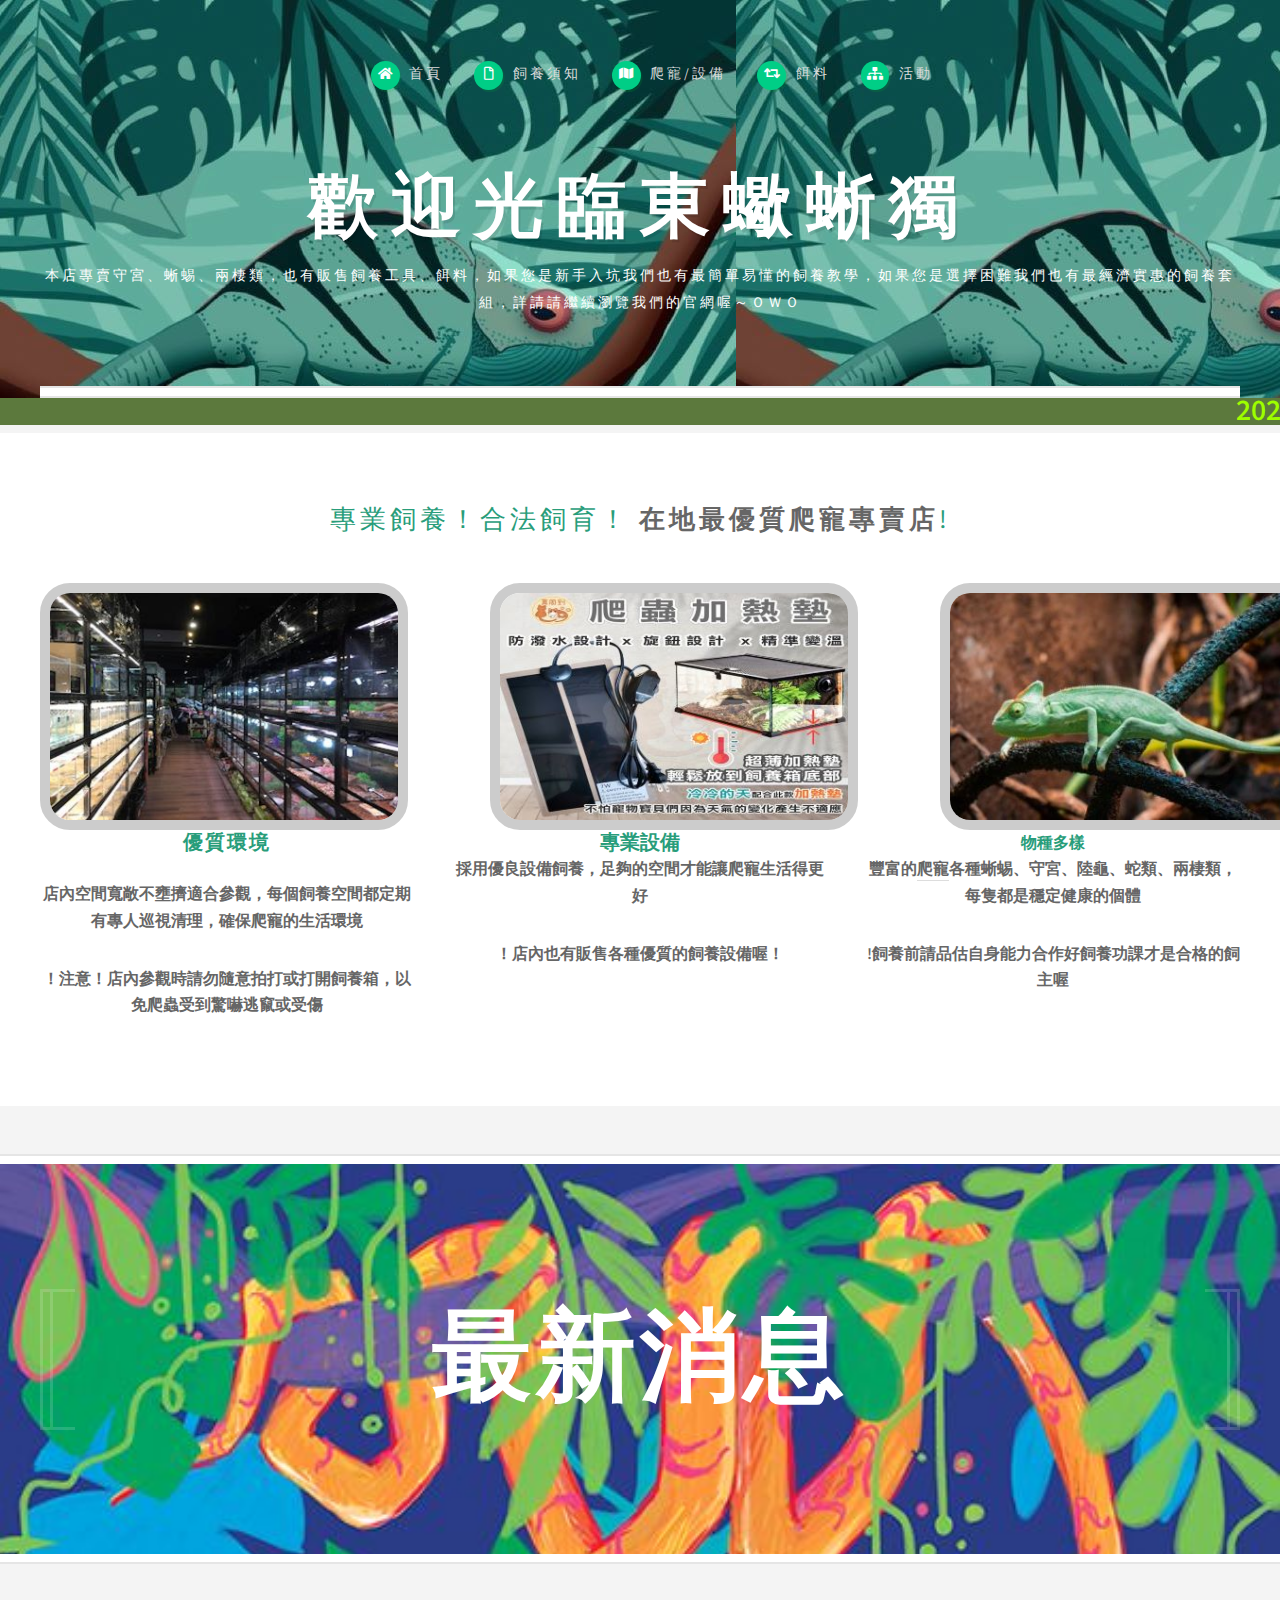
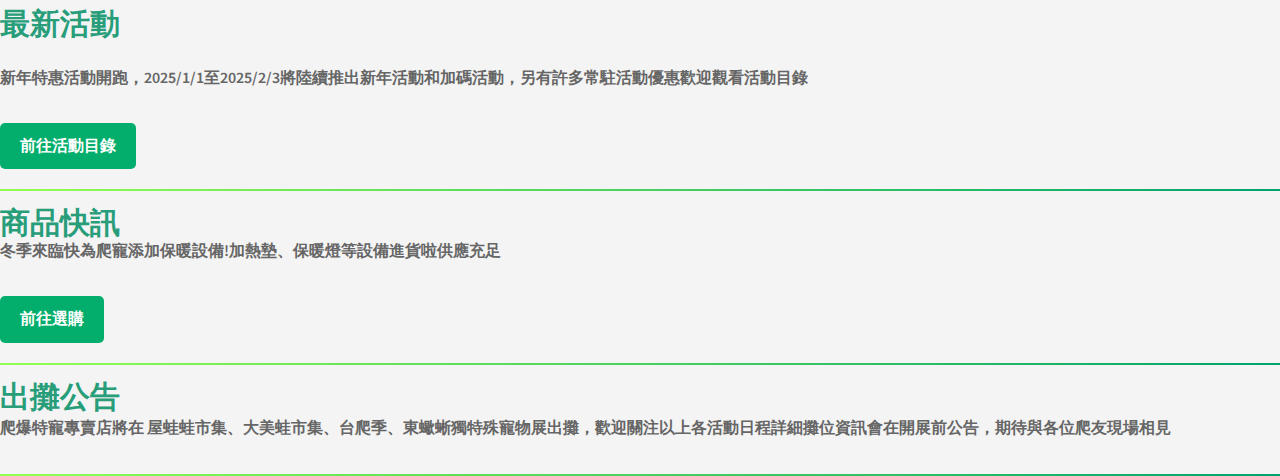
<file: index.html>
<!DOCTYPE HTML>
<!--
	Strongly Typed by HTML5 UP
	html5up.net | @ajlkn
	Free for personal and commercial use under the CCA 3.0 license (html5up.net/license)
-->
<html>
	<head>
		<title>東蠍蜥獨 特寵專賣店</title>
		<meta charset="utf-8" />
		<meta name="viewport" content="width=device-width, initial-scale=1, user-scalable=no" />
		<link rel="stylesheet" href="assets/css/main.css" />
    </head>
	<body class="homepage is-preload">
		<div id="page-wrapper">

			<!-- Header -->
				<section id="header">
					<div class="container">

						<!-- Logo -->
							<h1 id="logo"><a href="爬蟲首頁.html" style="font-size: 70px;">歡迎光臨東蠍蜥獨</a></h1>
							<p>本店專賣守宮、蜥蜴、兩棲類，也有販售飼養工具、餌料，如果您是新手入坑我們也有最簡單易懂的飼養教學，如果您是選擇困難我們也有最經濟實惠的飼養套組，詳請請繼續瀏覽我們的官網喔～ＯＷＯ</p>

						<!-- Nav -->
							<nav id="nav">
								<ul>
									<li><a class="icon solid fa-home" href="index.html"><span>首頁</span></a></li>
									<li><a class="icon fa-file" href="飼養須知.html"><span>飼養須知</span></a></li>
									<li><a class="icon solid fa-map" href="爬寵設備.html"><span>爬寵/設備</span></a></li>
									<li><a class="icon solid fa-retweet" href="餌料.html"><span>餌料</span></a></li>
									<li><a class="icon solid fa-sitemap" href="活動.html"><span>活動</span></a></li>
								</ul>
							</nav>
						</div>
					</section>

					<strong><marquee behavior="scroll" direction="left" scrollamount="5" style="color: rgb(157, 255, 0);font-size: 30px; background-color: #5c793d;">2025新年特惠活動開跑啦!1.來店消費滿5000折1000 2.買幼年爬寵送基本飼養套組限量100組 3.爬寵一番賞 一抽1000 抽抽有獎 各式爬寵等你帶回家 以上活動僅在實體店面進行</marquee><strong>
					
           

						<!-- Features -->
						<section id="features">
							<div class="container">
								<header>
									<h2>專業飼養！合法飼育！ <strong>在地最優質爬寵專賣店</strong>!</h2>
								</header>
								<style>
									body {
									  display: flex;
									  justify-content: center;
									  align-items: center; 
									  min-height: 100vh;
									  margin: 0;
									  background-color: #f4f4f4;
									}
								
									.grid-container {
									  display: grid;
									  grid-template-columns: repeat(3, 200px); /* 3列 */
									  grid-gap: 250px;
									}
								
									.image-box {
									  width: 368px;
									  height: 247px;
									  overflow: hidden;
									  border: 10px solid #cccccc;
									  border-radius: 30px;
									  position: relative;
									  text-align: center;
									}
								
									.image-box img {
									  width: 100%;
									  height: 100%;
									  object-fit: cover;
									  transition: opacity 0.5s ease-in-out;
									}
								  </style>
								</head>
								<body>
								
								  <div class="grid-container">
									<div class="image-box">
									  <img src="images/1100.jpg" alt="圖片1">
									</div>
									<div class="image-box">
									  <img src="images/4400.jpg" alt="圖片2">
									</div>
									<div class="image-box">
									  <img src="images/7700.jpg" alt="圖片3">
									</div>
								  </div>
								
								  <script>
									// 每個視框的圖片陣列
									const imageLists = [
									  ["images/1100.jpg", "images/2200.jpg", "images/3300.jpg"],
									  ["images/4400.jpg", "images/5500.jpg", "images/6600.jpg", "images/1111.jpg" ],
									  ["images/7700.jpg", "images/8800.jpg", "images/9900.jpg","images/1212.jpg"]
									];
								
									const imageBoxes = document.querySelectorAll('.image-box'); // 取得所有視框
									const intervalTime = 3000; // 每隔3秒切換一次
								
									// 為每個視框設定圖片切換邏輯
									imageBoxes.forEach((box, index) => {
									  let currentIndex = 0;
									  setInterval(() => {
										currentIndex = (currentIndex + 1) % imageLists[index].length;
										box.querySelector('img').src = imageLists[index][currentIndex];
									  }, intervalTime);
									});
								  </script>
								<div class="row aln-center">
									<div class="col-4 col-6-medium col-12-small">
		
										<!-- Feature -->
											<section>
												
												<header>
													<h3 style="font-size: 20px;"> 優質環境</h3>
												</header>
												<p>店內空間寬敞不壅擠適合參觀，每個飼養空間都定期有專人巡視清理，確保爬寵的生活環境</p><strong>！注意！店內參觀時請勿隨意拍打或打開飼養箱，以免爬蟲受到驚嚇逃竄或受傷</strong>
		
									</div>
									<div class="col-4 col-6-medium col-12-small">
								<!-- Feature -->
								<section>
									
									<header>
										<h4 style="font-size: 20px;">專業設備</h4>
									</header>
									<p>採用優良設備飼養，足夠的空間才能讓爬寵生活得更好</p><strong>！店內也有販售各種優質的飼養設備喔！</strong>
								</section>
                  
						</div>
						<div class="col-4 col-6-medium col-12-small">
							<!-- Feature -->
							<section>
								
								<header>
									<h5 >物種多樣</h5>
								</header>
								<p>豐富的<a href="爬寵.html">爬寵</a>各種蜥蜴、守宮、陸龜、蛇類、兩棲類，每隻都是穩定健康的個體</p><strong>!飼養前請品估自身能力合作好飼養功課才是合格的飼主喔 <strong>
							</section>
						</section>

						<!-- Banner -->
							<section id="banner">
								<div class="container">
									<p style="font-size: 100px;"><strong>最新消息</strong></p>
								</div>
							</section>
							<section>
								<style>
									hr {
									  border: 0; /* 移除預設的邊框 */
									  height: 2px; /* 設定分隔線高度 */
									  background: linear-gradient(to right, #93ff50, #00a36d); /* 漸層顏色 */
									  margin: 20px 0; /* 上下間距 */
									}
								  </style>
								<h6 style="font-size: 30px;">最新活動</h6><br> 
								<p>新年特惠活動開跑，2025/1/1至2025/2/3將陸續推出新年活動和加碼活動，另有許多常駐活動優惠歡迎觀看活動目錄</p>
								<style>
									.btn {
									  display: inline-block;
									  padding: 10px 20px;
									  font-size: 16px;
									  color: #fff;
									  background-color: #03ae6c;
									  border: none;
									  border-radius: 5px;
									  text-decoration: none;
									  text-align: center;
									  cursor: pointer;
									}
									.btn:hover {
									  background-color: #00b37a;
									}
								  </style>
								 <a href="活動.html" target="_blank" class="btn">前往活動目錄</a>
								<hr>
								<h1 style="font-size: 30px;">商品快訊</h1>
								<p> 冬季來臨快為爬寵添加保暖設備!加熱墊、保暖燈等設備進貨啦供應充足</p>
								<style>
									.btn {
									  display: inline-block;
									  padding: 10px 20px;
									  font-size: 16px;
									  color: #fff;
									  background-color: #03ae6c;
									  border: none;
									  border-radius: 5px;
									  text-decoration: none;
									  text-align: center;
									  cursor: pointer;
									}
									.btn:hover {
									  background-color: #00b37a;
									}
								  </style>
								 <a href="爬寵設備.html" target="_blank" class="btn">前往選購</a>
								 <hr>
								 <h7 style="font-size: 30px;" >出攤公告</h7><br>
								<p>爬爆特寵專賣店將在 屋蛙蛙市集、大美蛙市集、台爬季、東蠍蜥獨特殊寵物展出攤，歡迎關注以上各活動日程詳細攤位資訊會在開展前公告，期待與各位爬友現場相見</p>
								<hr>
							</section>
</file>
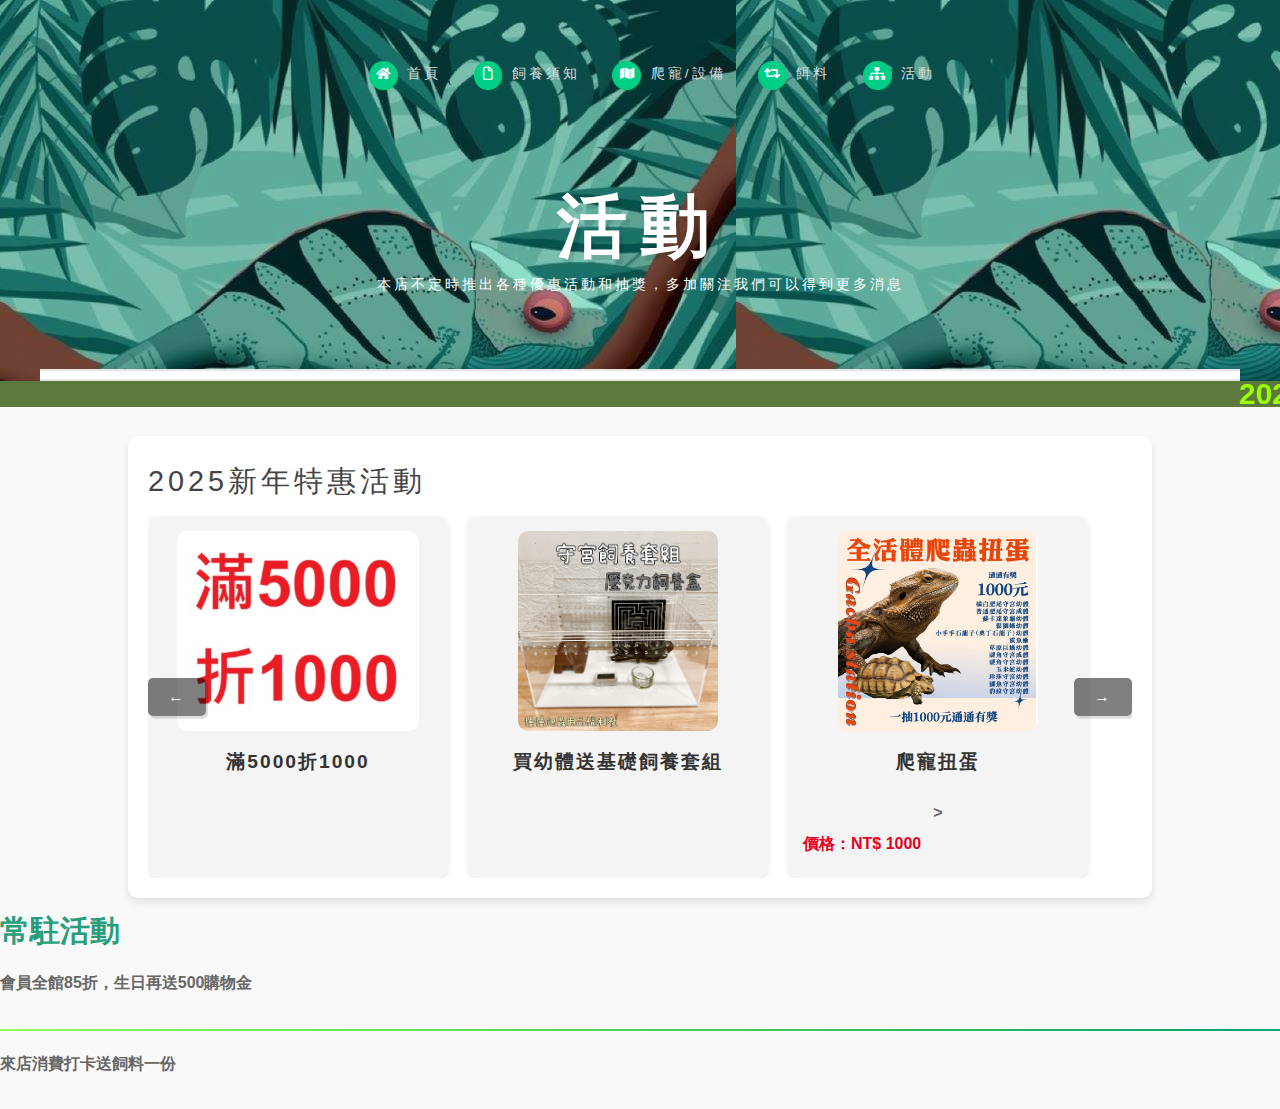
<file: 活動.html>
<!DOCTYPE HTML>
<!--
	Strongly Typed by HTML5 UP
	html5up.net | @ajlkn
	Free for personal and commercial use under the CCA 3.0 license (html5up.net/license)
-->
<html>
	<head>
		<title>活動</title>
		<meta charset="utf-8" />
		<meta name="viewport" content="width=device-width, initial-scale=1, user-scalable=no" />
		<link rel="stylesheet" href="assets/css/main.css" />
	</head>
	<body class="no-sidebar is-preload">
		<div id="page-wrapper">

			<!-- Header -->
            <section id="header">
                <div class="container">

                    <!-- Logo -->
                        <h1 id="logo"style="font-size: 70px;">活動</a></h1>
                        <p>本店不定時推出各種優惠活動和抽獎，多加關注我們可以得到更多消息</p>

                    <!-- Nav -->
                        <nav id="nav">
                            <ul>
                                <li><a class="icon solid fa-home" href="爬寵首頁.html"><span>首頁</span></a></li>
                                <li><a class="icon fa-file" href="飼養須知.html"><span>飼養須知</span></a></li>
                                <li><a class="icon solid fa-map" href="爬寵設備.html"><span>爬寵/設備</span></a></li>
                                <li><a class="icon solid fa-retweet" href="餌料.html"><span>餌料</span></a></li>
                                <li><a class="icon solid fa-sitemap" href="活動.html"><span>活動</span></a></li>
                            </ul>
                        </nav>
                    </div>
				</section>
                <strong><marquee behavior="scroll" direction="left" scrollamount="5" style="color: rgb(157, 255, 0);font-size: 30px; background-color: #5c793d;">2025新年特惠活動開跑啦!1.來店消費滿5000折1000 2.買幼年爬寵送基本飼養套組限量100組 3.爬寵扭蛋 一抽1000 抽抽有獎 各式爬寵等你帶回家 以上活動僅在實體店面進行</marquee><strong></strong>

				<style>
					body {
					  font-family: Arial, sans-serif;
					  margin: 0;
					  padding: 0;
					  background-color: #f9f9f9;
					}
				
					h1 {
					  text-align: center;
					  margin: 20px 0;
					  color: #333;
					}
				
					.category {
					  margin: 20px auto;
					  width: 80%;
					  max-width: 1400px;
					  background-color: #fff;
					  border-radius: 10px;
					  box-shadow: 0 4px 10px rgba(0, 0, 0, 0.1);
					  padding: 20px;
					}
				
					.category h2 {
					  margin-bottom: 10px;
					  font-size: 1.8em;
					  color: #444;
					}
				
					.carousel-container {
					  overflow: hidden;
					  position: relative;
					}
				
					.carousel {
					  display: flex;
					  transition: transform 0.5s ease-in-out;
					}
				
					.carousel-item {
					  min-width: 300px;
					  margin-right: 20px;
					  text-align: center;
					  background-color: #f4f4f4;
					  border-radius: 10px;
					  padding: 15px;
					  box-shadow: 0 2px 5px rgba(0, 0, 0, 0.1);
					}
				
					.carousel-item img {
					  max-width: 100%;
					  max-height: 200px;
					  margin-bottom: 10px;
					  border-radius: 10px;
					}
				
					.carousel-item h3 {
					  font-size: 1.2em;
					  color: #333;
					}
				
					.carousel-item p {
					  font-size: 0.9em;
					  color: #666;
					  margin: 5px 0;
					}
				
					.carousel-item .price {
					  font-size: 1em;
					  color: #e60023;
					  font-weight: bold;
					}
				
					.carousel-buttons {
					  position: absolute;
					  top: 50%;
					  width: 100%;
					  display: flex;
					  justify-content: space-between;
					  transform: translateY(-50%);
					}
				
					.carousel-buttons button {
					  background-color: rgba(0, 0, 0, 0.5);
					  color: #fff;
					  border: none;
					  padding: 10px 20px;
					  cursor: pointer;
					  font-size: 1em;
					  border-radius: 5px;
					  transition: background-color 0.3s;
					}
				
					.carousel-buttons button:hover {
					  background-color: rgba(0, 0, 0, 0.7);
					}
				
					.carousel-buttons button:disabled {
					  background-color: rgba(0, 0, 0, 0.3);
					  cursor: not-allowed;
					}
				  </style>
				</head>
				<body>
				 <!-- 配方飼料分類 -->
				 <div class="category">
					<h2>2025新年特惠活動</h2>
					<div class="carousel-container">
					  <div class="carousel" id="carousel1">
						<div class="carousel-item">
						  <img src="images/5-1.jpg" alt="5-1">
						  <h3>滿5000折1000</h3>
						</div>
						<div class="carousel-item">
						  <img src="images/1111.jpg" alt="飼養套組">
						  <h3>買幼體送基礎飼養套組</h3>
						</div>
						<div class="carousel-item">
						  <img src="images/game.jpg" alt="抽">
						  <h3>爬寵扭蛋</h3>>
						  <p class="price">價格：NT$ 1000</p>
						</div>
					  </div>
					  <div class="carousel-buttons">
						<button onclick="prevCarousel(1)">←</button>
						<button onclick="nextCarousel(1)">→</button>
					  </div>
					</div>
				  </div> 
  <script>
	const carousels = {};

	function updateCarousel(carouselId) {
	  const carousel = document.getElementById(`carousel${carouselId}`);
	  const items = carousel.querySelectorAll('.carousel-item');
	  const currentIndex = carousels[carouselId] || 0;
	  const offset = -currentIndex * (items[0].offsetWidth + 20);
	  carousel.style.transform = `translateX(${offset}px)`;
	}

	function prevCarousel(carouselId) {
	  const carousel = document.getElementById(`carousel${carouselId}`);
	  const items = carousel.querySelectorAll('.carousel-item');
	  carousels[carouselId] = Math.max((carousels[carouselId] || 0) - 1, 0);
	  updateCarousel(carouselId);
	}

	function nextCarousel(carouselId) {
	  const carousel = document.getElementById(`carousel${carouselId}`);
	  const items = carousel.querySelectorAll('.carousel-item');
	  carousels[carouselId] = Math.min(
		(carousels[carouselId] || 0) + 1,
		items.length - 1
	  );
	  updateCarousel(carouselId);
	}

	// 初始化所有跑馬燈
	document.querySelectorAll('.carousel').forEach((carousel, index) => {
	  carousels[index + 1] = 0;
	  updateCarousel(index + 1);
	});
  </script>
  <style>
	hr {
	  border: 0; /* 移除預設的邊框 */
	  height: 2px; /* 設定分隔線高度 */
	  background: linear-gradient(to right, #93ff50, #00a36d); /* 漸層顏色 */
	  margin: 20px 0; /* 上下間距 */
	}
  </style>
  <h6 style="font-size: 30px;">常駐活動</h6><br> 
  <p>會員全館85折，生日再送500購物金</p>
  <hr>
  <p>來店消費打卡送飼料一份</p>

  <style>
	  .btn {
		display: inline-block;
		padding: 10px 20px;
		font-size: 16px;
		color: #fff;
		background-color: #03ae6c;
		border: none;
		border-radius: 5px;
		text-decoration: none;
		text-align: center;
		cursor: pointer;
	  }
	  .btn:hover {
		background-color: #00b37a;
	  }
	</style>
</body>
</html>
</file>
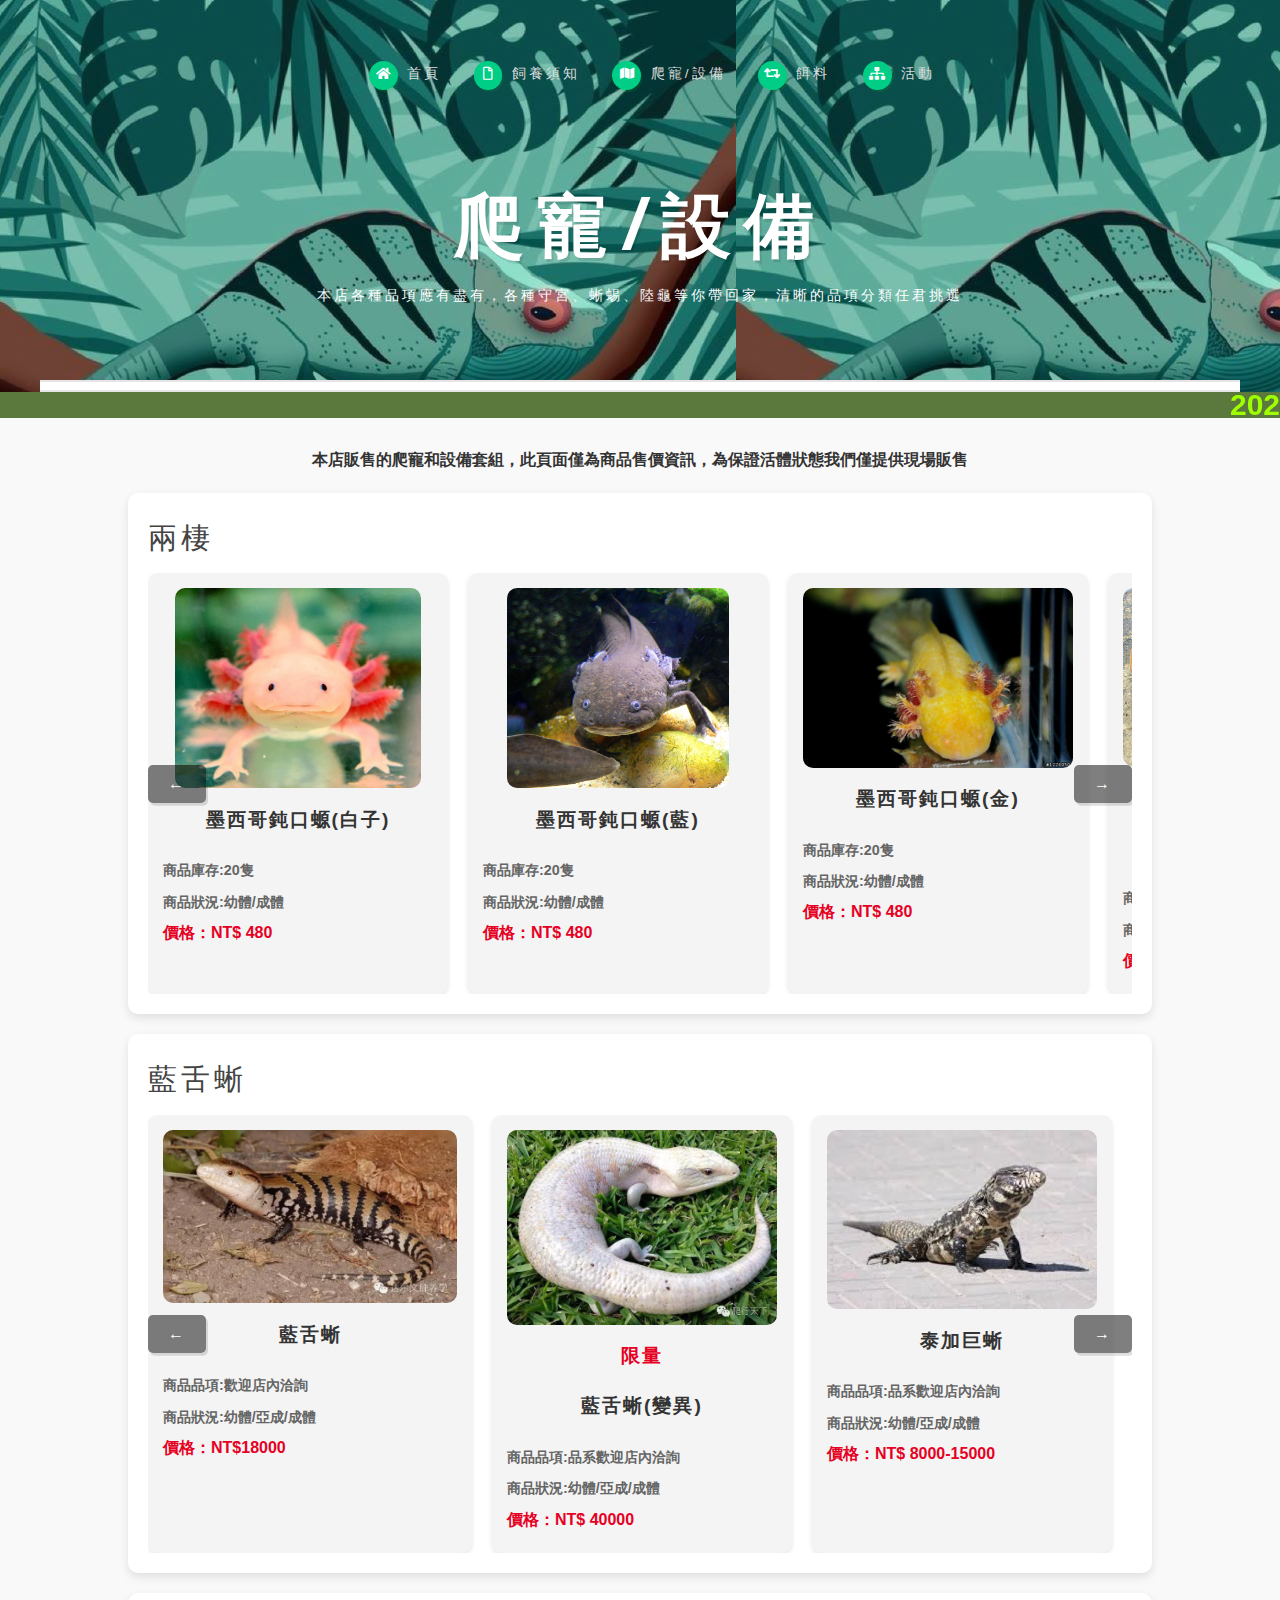
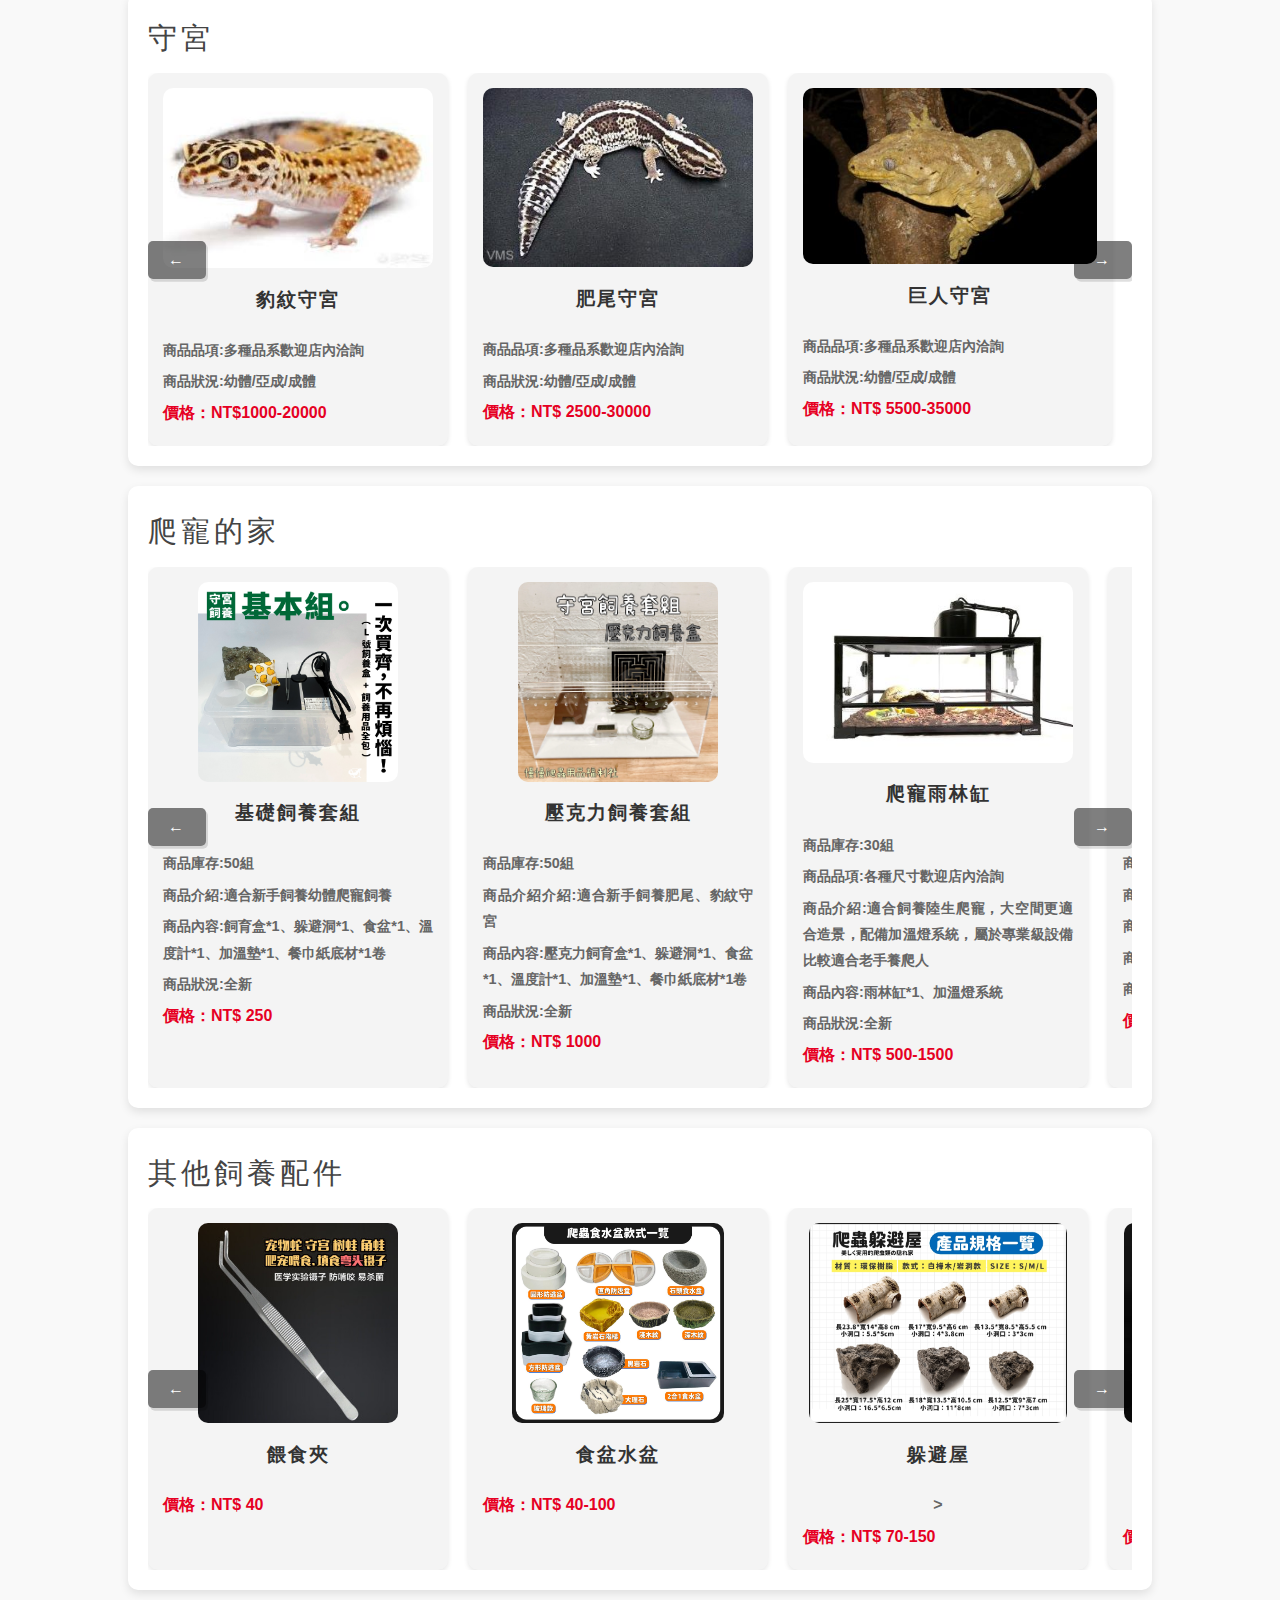
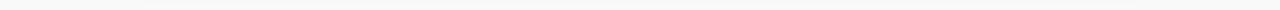
<file: 爬寵設備.html>
<!DOCTYPE HTML>
<!--
	Strongly Typed by HTML5 UP
	html5up.net | @ajlkn
	Free for personal and commercial use under the CCA 3.0 license (html5up.net/license)
-->
<html>
	<head>
		<title>爬寵</title>
		<meta charset="utf-8" />
		<meta name="viewport" content="width=device-width, initial-scale=1, user-scalable=no" />
		<link rel="stylesheet" href="assets/css/main.css" />
	</head>
	<body class="left-sidebar is-preload">
		<div id="page-wrapper">

			<!-- Header -->
			<section id="header">
				<div class="container">

					<!-- Logo -->
						<h1 id="logo"><a href="爬寵/設備.html"style="font-size: 70px;">爬寵/設備</a></h1>
						<p>本店各種品項應有盡有，各種守宮、蜥蜴、陸龜等你帶回家，清晰的品項分類任君挑選</p>

					<!-- Nav -->
						<nav id="nav">
							<ul>
								<li><a class="icon solid fa-home" href="爬寵首頁.html"><span>首頁</span></a></li>
								<li><a class="icon fa-file" href="飼養須知.html"><span>飼養須知</span></a></li>
								<li><a class="icon solid fa-map" href="爬寵設備.html"><span>爬寵/設備</span></a></li>
								<li><a class="icon solid fa-retweet" href="餌料.html"><span>餌料</span></a></li>
								<li><a class="icon solid fa-sitemap" href="活動.html"><span>活動</span></a></li>
							</ul>
						</nav>
					</div>
				</section>
				<strong><marquee behavior="scroll" direction="left" scrollamount="5" style="color: rgb(157, 255, 0);font-size: 30px; background-color: #5c793d;">2025新年特惠活動開跑啦!1.來店消費滿5000折1000 2.買幼年爬寵送基本飼養套組限量100組 3.爬寵扭蛋 一抽1000 抽抽有獎 各式爬寵等你帶回家 以上活動僅在實體店面進行</marquee><strong></strong>

				<style>
					body {
					  font-family: Arial, sans-serif;
					  margin: 0;
					  padding: 0;
					  background-color: #f9f9f9;
					}
				
					h1 {
					  text-align: center;
					  margin: 20px 0;
					  color: #333;
					}
				
					.category {
					  margin: 20px auto;
					  width: 80%;
					  max-width: 1400px;
					  background-color: #fff;
					  border-radius: 10px;
					  box-shadow: 0 4px 10px rgba(0, 0, 0, 0.1);
					  padding: 20px;
					}
				
					.category h2 {
					  margin-bottom: 10px;
					  font-size: 1.8em;
					  color: #444;
					}
				
					.carousel-container {
					  overflow: hidden;
					  position: relative;
					}
				
					.carousel {
					  display: flex;
					  transition: transform 0.5s ease-in-out;
					}
				
					.carousel-item {
					  min-width: 300px;
					  margin-right: 20px;
					  text-align: center;
					  background-color: #f4f4f4;
					  border-radius: 10px;
					  padding: 15px;
					  box-shadow: 0 2px 5px rgba(0, 0, 0, 0.1);
					}
				
					.carousel-item img {
					  max-width: 100%;
					  max-height: 200px;
					  margin-bottom: 10px;
					  border-radius: 10px;
					}
				
					.carousel-item h3 {
					  font-size: 1.2em;
					  color: #333;
					}
				
					.carousel-item p {
					  font-size: 0.9em;
					  color: #666;
					  margin: 5px 0;
					}
				
					.carousel-item .price {
					  font-size: 1em;
					  color: #e60023;
					  font-weight: bold;
					}
				
					.carousel-buttons {
					  position: absolute;
					  top: 50%;
					  width: 100%;
					  display: flex;
					  justify-content: space-between;
					  transform: translateY(-50%);
					}
				
					.carousel-buttons button {
					  background-color: rgba(0, 0, 0, 0.5);
					  color: #fff;
					  border: none;
					  padding: 10px 20px;
					  cursor: pointer;
					  font-size: 1em;
					  border-radius: 5px;
					  transition: background-color 0.3s;
					}
				
					.carousel-buttons button:hover {
					  background-color: rgba(0, 0, 0, 0.7);
					}
				
					.carousel-buttons button:disabled {
					  background-color: rgba(0, 0, 0, 0.3);
					  cursor: not-allowed;
					}
				  </style>
				</head>
				<body>
				<h1>本店販售的爬寵和設備套組，此頁面僅為商品售價資訊，為保證活體狀態我們僅提供現場販售</h1>
				  <!-- 兩棲分類 -->
				  <div class="category">
					<h2>兩棲</h2>
					<div class="carousel-container">
					  <div class="carousel" id="carousel1">
						<div class="carousel-item">
						  <img src="images/pink.jpg" alt="墨西哥鈍口螈">
						  <h3>墨西哥鈍口螈(白子)</h3>
						  <p>商品庫存:20隻</p>
						  <p>商品狀況:幼體/成體</p>
						  <p class="price">價格：NT$ 480</p>
						</div>
						<div class="carousel-item">
						  <img src="images/blue.png" alt="墨西哥鈍口螈2">
						  <h3>墨西哥鈍口螈(藍)</h3>
						  <p>商品庫存:20隻</p>
						  <p>商品狀況:幼體/成體</p>
						  <p class="price">價格：NT$ 480</p>
						</div>
						<div class="carousel-item">
						  <img src="images/gold.jpg" alt="墨西哥鈍口螈3">
						  <h3>墨西哥鈍口螈(金)</h3>
						  <p>商品庫存:20隻</p>
						  <p>商品狀況:幼體/成體</p>
						  <p class="price">價格：NT$ 480</p>
						</div>
						<div class="carousel-item">
							<img src="images/black1.jpg" alt="黑棕疣螈">
							<h3 style="color: #e60023;">限量</h3><h3>黑棕疣螈</h3>
							<p>商品庫存:10隻</p>
							<p>商品狀況:成體</p>
							<p class="price">價格：NT$ 4500</p>
						  </div>
					  </div>
					  <div class="carousel-buttons">
						<button onclick="prevCarousel(1)">←</button>
						<button onclick="nextCarousel(1)">→</button>
					  </div>
					</div>
				  </div>
				 <!-- 蜥蜴分類 -->
				 <div class="category">
					<h2>藍舌蜥</h2>
					<div class="carousel-container">
					  <div class="carousel" id="carousel2">
						<div class="carousel-item">
						  <img src="images/s1.jpg" alt="藍舌蜥">
						  <h3>藍舌蜥</h3>
						  <p>商品品項:歡迎店內洽詢</p>
						  <p>商品狀況:幼體/亞成/成體</p>
						  <p class="price">價格：NT$18000</p>
						</div>
						<div class="carousel-item">
						  <img src="images/s1w.jpg" alt="藍舌蜥2">
						  <h3 style="color: #e60023;">限量</h3><h3>藍舌蜥(變異)</h3>
						  <p>商品品項:品系歡迎店內洽詢</p>
						  <p>商品狀況:幼體/亞成/成體</p>
						  <p class="price">價格：NT$ 40000</p>
						</div>
						<div class="carousel-item">
						  <img src="images/s2.jpg" alt="泰加巨蜥">
						  <h3>泰加巨蜥</h3>
						   <p>商品品項:品系歡迎店內洽詢</p>
						  <p>商品狀況:幼體/亞成/成體</p>
						  <p class="price">價格：NT$ 8000-15000</p>
						</div>
					  </div>
					  <div class="carousel-buttons">
						<button onclick="prevCarousel(2)">←</button>
						<button onclick="nextCarousel(2)">→</button>
					  </div>
					</div>
				   </div>
				  <!-- 守宮分類 -->
				  <div class="category">
					<h2>守宮</h2>
					<div class="carousel-container">
					  <div class="carousel" id="carousel3">
						<div class="carousel-item">
						  <img src="images/g1.jpg" alt="豹紋守宮">
						  <h3>豹紋守宮</h3>
						  <p>商品品項:多種品系歡迎店內洽詢</p>
						  <p>商品狀況:幼體/亞成/成體</p>
						  <p class="price">價格：NT$1000-20000</p>
						</div>
						<div class="carousel-item">
						  <img src="images/g2.jpg" alt="肥尾守宮">
						  <h3>肥尾守宮</h3>
						  <p>商品品項:多種品系歡迎店內洽詢</p>
						  <p>商品狀況:幼體/亞成/成體</p>
						  <p class="price">價格：NT$ 2500-30000</p>
						</div>
						<div class="carousel-item">
						  <img src="images/g3.jpg" alt="巨人守宮">
						  <h3>巨人守宮</h3>
						   <p>商品品項:多種品系歡迎店內洽詢</p>
						  <p>商品狀況:幼體/亞成/成體</p>
						  <p class="price">價格：NT$ 5500-35000</p>
						</div>
					  </div>
					  <div class="carousel-buttons">
						<button onclick="prevCarousel(3)">←</button>
						<button onclick="nextCarousel(3)">→</button>
					  </div>
					</div>
				  </div>
				  <!-- 飼養分類 -->
				  <div class="category">
					<h2>爬寵的家</h2>
					<div class="carousel-container">
					  <div class="carousel" id="carousel4">
						<div class="carousel-item">
						  <img src="images/ezuse.jpg" alt="基礎飼養套組">
						  <h3>基礎飼養套組</h3>
						  <p>商品庫存:50組</p>
						  <p>商品介紹:適合新手飼養幼體爬寵飼養</p>
						  <p>商品內容:飼育盒*1、躲避洞*1、食盆*1、溫度計*1、加溫墊*1、餐巾紙底材*1卷</p>
						  <p>商品狀況:全新</p>
						  <p class="price">價格：NT$ 250</p>
						</div>
						<div class="carousel-item">
						  <img src="images/1111.jpg" alt="壓克力飼養套組">
						  <h3>壓克力飼養套組</h3>
						  <p>商品庫存:50組</p>
						  <p>商品介紹介紹:適合新手飼養肥尾、豹紋守宮</p>
						  <p>商品內容:壓克力飼育盒*1、躲避洞*1、食盆*1、溫度計*1、加溫墊*1、餐巾紙底材*1卷</p>
						  <p>商品狀況:全新</p>
						  <p class="price">價格：NT$ 1000</p>
						</div>
						<div class="carousel-item">
						  <img src="images/6600.jpg" alt="爬寵雨林缸">
						  <h3>爬寵雨林缸</h3>
						  <p>商品庫存:30組</p>
						  <p>商品品項:各種尺寸歡迎店內洽詢</p>
						  <p>商品介紹:適合飼養陸生爬寵，大空間更適合造景，配備加溫燈系統，屬於專業級設備比較適合老手養爬人</p>
						  <p>商品內容:雨林缸*1、加溫燈系統</p>
						  <p>商品狀況:全新</p>
						  <p class="price">價格：NT$ 500-1500</p>
						</div>
						<div class="carousel-item">
							<img src="images/waterhouse2.jpg" alt="水族缸">
							<h3>水族缸</h3>
							<p>商品庫存:30組</p>
							<p>商品品項:各種尺寸歡迎店內洽詢</p>
							<p>商品介紹:適合飼養水生爬寵</p>
							<p>商品內容:水族缸*1、濾水系統</p>
							<p>商品狀況:全新</p>
							<p class="price">價格：NT$ 800-2000</p>
						  </div>
						  <div class="carousel-item">
							<img src="images/treehouse.jpg" alt="樹棲缸">
							<h3>樹棲缸</h3>
							<p>商品庫存:30組</p>
							<p>商品品項:各種尺寸歡迎店內洽詢</p>
							<p>商品介紹:適合飼養樹棲爬寵</p>
							<p>商品內容:樹棲缸*1、木頭*1</p>
							<p>商品狀況:全新</p>
							<p class="price">價格：NT$ 1000</p>
						  </div>
					  </div>
					  <div class="carousel-buttons">
						<button onclick="prevCarousel(4)">←</button>
						<button onclick="nextCarousel(4)">→</button>
					  </div>
					</div>
				  </div>
				  <!-- 其他分類 -->
				  <div class="category">
					<h2>其他飼養配件</h2>
					<div class="carousel-container">
					  <div class="carousel" id="carousel5">
						<div class="carousel-item">
						  <img src="images/feedtool.jpg" alt="餵食夾">
						  <h3>餵食夾</h3>
						  <p class="price">價格：NT$ 40</p>
						</div>
						<div class="carousel-item">
						  <img src="images/feedp.jpg" alt="食盆水盆">
						  <h3>食盆水盆</h3>
						  <p class="price">價格：NT$ 40-100</p>
						</div>
						<div class="carousel-item">
						  <img src="images/hidehouse.jpg" alt="躲避屋">
						  <h3>躲避屋</h3>>
						  <p class="price">價格：NT$ 70-150</p>
						</div>
						<div class="carousel-item">
							<img src="images/5500.jpg" alt="躲避屋">
							<h3>躲避屋</h3>>
							<p class="price">價格：NT$ 50-200</p>
						  </div>
						  <div class="carousel-item">
							<img src="images/warm.jpg" alt="溫度1">
							<h3>加溫墊</h3>>
							<p class="price">價格：NT$ 160-399</p>
						  </div>
						  <div class="carousel-item">
							<img src="images/warm2.jpg" alt="溫度2">
							<h3>溫濕度計</h3>>
							<p class="price">價格：NT$ 65</p>
						  </div>
						  <div class="carousel-item">
							<img src="images/stag.jpg" alt="曬台">
							<h3>兩棲曬台</h3>>
							<p class="price">價格：NT$ 135</p>
						  </div>
						  <div class="carousel-item">
							<img src="images/plent.jpg" alt="植物造景">
							<h3>植物造景</h3>>
							<p class="price">價格：NT$ 30-99</p>
						  </div>
						  <div class="carousel-item">
							<img src="images/waterclear.jpg" alt="水質">
							<h3>濾水器</h3>>
							<p class="price">價格：NT$ 400</p>
						  </div>
						  <div class="carousel-item">
							<img src="images/clear.jpg" alt="清潔">
							<h3>爬寵清潔</h3>>
							<p class="price">價格：NT$ 399</p>
						  </div>
					  </div>
					  <div class="carousel-buttons">
						<button onclick="prevCarousel(5)">←</button>
						<button onclick="nextCarousel(5)">→</button>
					  </div>
					</div>
				  </div>
  <script>
	const carousels = {};

	function updateCarousel(carouselId) {
	  const carousel = document.getElementById(`carousel${carouselId}`);
	  const items = carousel.querySelectorAll('.carousel-item');
	  const currentIndex = carousels[carouselId] || 0;
	  const offset = -currentIndex * (items[0].offsetWidth + 20);
	  carousel.style.transform = `translateX(${offset}px)`;
	}

	function prevCarousel(carouselId) {
	  const carousel = document.getElementById(`carousel${carouselId}`);
	  const items = carousel.querySelectorAll('.carousel-item');
	  carousels[carouselId] = Math.max((carousels[carouselId] || 0) - 1, 0);
	  updateCarousel(carouselId);
	}

	function nextCarousel(carouselId) {
	  const carousel = document.getElementById(`carousel${carouselId}`);
	  const items = carousel.querySelectorAll('.carousel-item');
	  carousels[carouselId] = Math.min(
		(carousels[carouselId] || 0) + 1,
		items.length - 1
	  );
	  updateCarousel(carouselId);
	}

	// 初始化所有跑馬燈
	document.querySelectorAll('.carousel').forEach((carousel, index) => {
	  carousels[index + 1] = 0;
	  updateCarousel(index + 1);
	});
  </script>
</body>
</html>
</file>
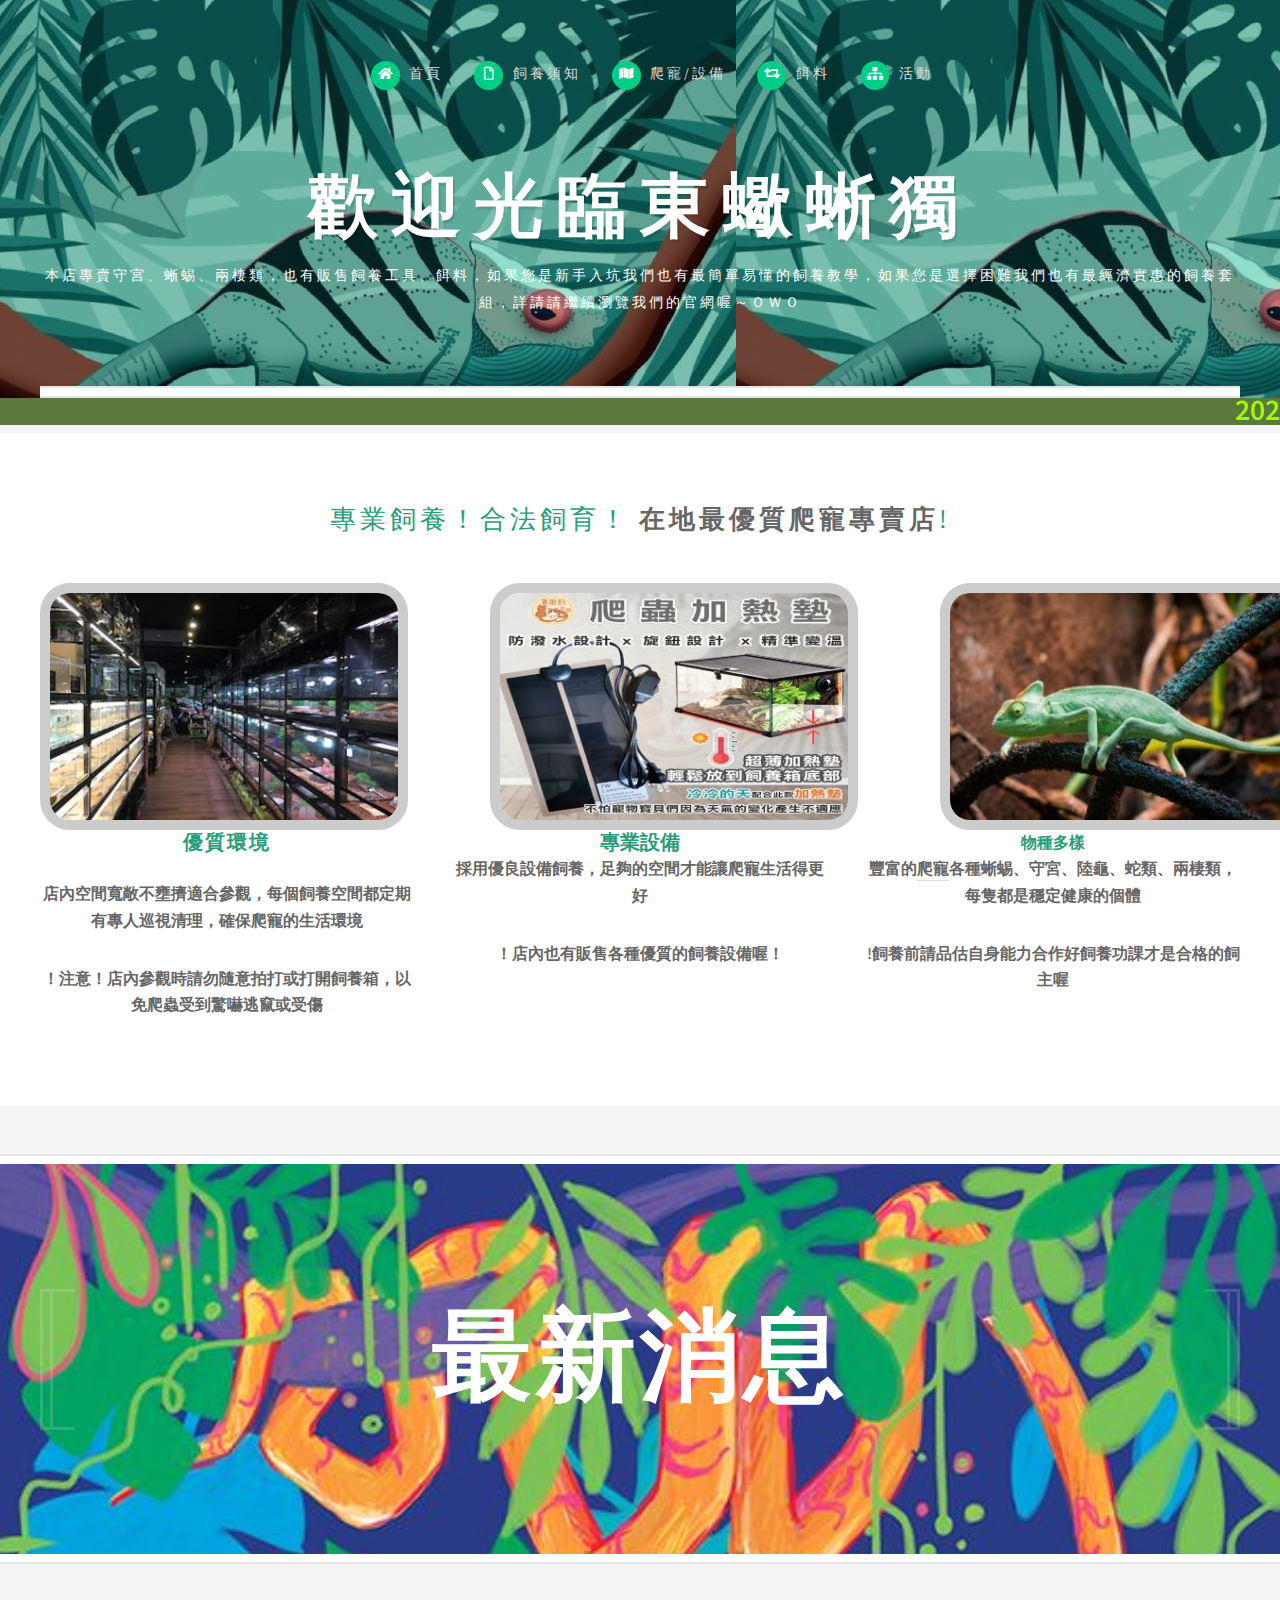
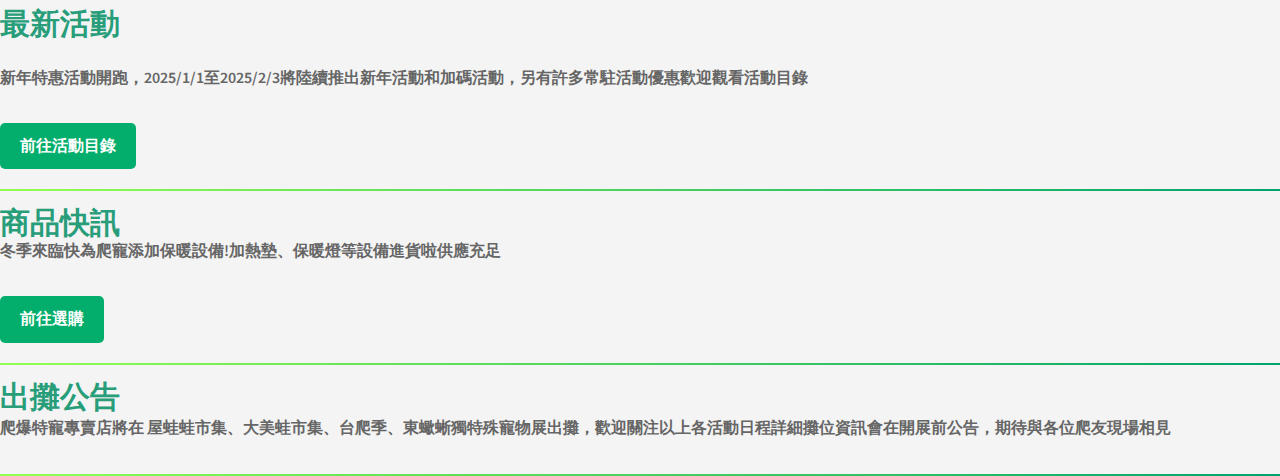
<file: 爬寵首頁.html>
<!DOCTYPE HTML>
<!--
	Strongly Typed by HTML5 UP
	html5up.net | @ajlkn
	Free for personal and commercial use under the CCA 3.0 license (html5up.net/license)
-->
<html>
	<head>
		<title>東蠍蜥獨 特寵專賣店</title>
		<meta charset="utf-8" />
		<meta name="viewport" content="width=device-width, initial-scale=1, user-scalable=no" />
		<link rel="stylesheet" href="assets/css/main.css" />
    </head>
	<body class="homepage is-preload">
		<div id="page-wrapper">

			<!-- Header -->
				<section id="header">
					<div class="container">

						<!-- Logo -->
							<h1 id="logo"><a href="爬蟲首頁.html" style="font-size: 70px;">歡迎光臨東蠍蜥獨</a></h1>
							<p>本店專賣守宮、蜥蜴、兩棲類，也有販售飼養工具、餌料，如果您是新手入坑我們也有最簡單易懂的飼養教學，如果您是選擇困難我們也有最經濟實惠的飼養套組，詳請請繼續瀏覽我們的官網喔～ＯＷＯ</p>

						<!-- Nav -->
							<nav id="nav">
								<ul>
									<li><a class="icon solid fa-home" href="爬寵首頁.html"><span>首頁</span></a></li>
									<li><a class="icon fa-file" href="飼養須知.html"><span>飼養須知</span></a></li>
									<li><a class="icon solid fa-map" href="爬寵設備.html"><span>爬寵/設備</span></a></li>
									<li><a class="icon solid fa-retweet" href="餌料.html"><span>餌料</span></a></li>
									<li><a class="icon solid fa-sitemap" href="活動.html"><span>活動</span></a></li>
								</ul>
							</nav>
						</div>
					</section>

					<strong><marquee behavior="scroll" direction="left" scrollamount="5" style="color: rgb(157, 255, 0);font-size: 30px; background-color: #5c793d;">2025新年特惠活動開跑啦!1.來店消費滿5000折1000 2.買幼年爬寵送基本飼養套組限量100組 3.爬寵一番賞 一抽1000 抽抽有獎 各式爬寵等你帶回家 以上活動僅在實體店面進行</marquee><strong>
					
           

						<!-- Features -->
						<section id="features">
							<div class="container">
								<header>
									<h2>專業飼養！合法飼育！ <strong>在地最優質爬寵專賣店</strong>!</h2>
								</header>
								<style>
									body {
									  display: flex;
									  justify-content: center;
									  align-items: center; 
									  min-height: 100vh;
									  margin: 0;
									  background-color: #f4f4f4;
									}
								
									.grid-container {
									  display: grid;
									  grid-template-columns: repeat(3, 200px); /* 3列 */
									  grid-gap: 250px;
									}
								
									.image-box {
									  width: 368px;
									  height: 247px;
									  overflow: hidden;
									  border: 10px solid #cccccc;
									  border-radius: 30px;
									  position: relative;
									  text-align: center;
									}
								
									.image-box img {
									  width: 100%;
									  height: 100%;
									  object-fit: cover;
									  transition: opacity 0.5s ease-in-out;
									}
								  </style>
								</head>
								<body>
								
								  <div class="grid-container">
									<div class="image-box">
									  <img src="images/1100.jpg" alt="圖片1">
									</div>
									<div class="image-box">
									  <img src="images/4400.jpg" alt="圖片2">
									</div>
									<div class="image-box">
									  <img src="images/7700.jpg" alt="圖片3">
									</div>
								  </div>
								
								  <script>
									// 每個視框的圖片陣列
									const imageLists = [
									  ["images/1100.jpg", "images/2200.jpg", "images/3300.jpg"],
									  ["images/4400.jpg", "images/5500.jpg", "images/6600.jpg", "images/1111.jpg" ],
									  ["images/7700.jpg", "images/8800.jpg", "images/9900.jpg","images/1212.jpg"]
									];
								
									const imageBoxes = document.querySelectorAll('.image-box'); // 取得所有視框
									const intervalTime = 3000; // 每隔3秒切換一次
								
									// 為每個視框設定圖片切換邏輯
									imageBoxes.forEach((box, index) => {
									  let currentIndex = 0;
									  setInterval(() => {
										currentIndex = (currentIndex + 1) % imageLists[index].length;
										box.querySelector('img').src = imageLists[index][currentIndex];
									  }, intervalTime);
									});
								  </script>
								<div class="row aln-center">
									<div class="col-4 col-6-medium col-12-small">
		
										<!-- Feature -->
											<section>
												
												<header>
													<h3 style="font-size: 20px;"> 優質環境</h3>
												</header>
												<p>店內空間寬敞不壅擠適合參觀，每個飼養空間都定期有專人巡視清理，確保爬寵的生活環境</p><strong>！注意！店內參觀時請勿隨意拍打或打開飼養箱，以免爬蟲受到驚嚇逃竄或受傷</strong>
		
									</div>
									<div class="col-4 col-6-medium col-12-small">
								<!-- Feature -->
								<section>
									
									<header>
										<h4 style="font-size: 20px;">專業設備</h4>
									</header>
									<p>採用優良設備飼養，足夠的空間才能讓爬寵生活得更好</p><strong>！店內也有販售各種優質的飼養設備喔！</strong>
								</section>
                  
						</div>
						<div class="col-4 col-6-medium col-12-small">
							<!-- Feature -->
							<section>
								
								<header>
									<h5 >物種多樣</h5>
								</header>
								<p>豐富的<a href="爬寵.html">爬寵</a>各種蜥蜴、守宮、陸龜、蛇類、兩棲類，每隻都是穩定健康的個體</p><strong>!飼養前請品估自身能力合作好飼養功課才是合格的飼主喔 <strong>
							</section>
						</section>

						<!-- Banner -->
							<section id="banner">
								<div class="container">
									<p style="font-size: 100px;"><strong>最新消息</strong></p>
								</div>
							</section>
							<section>
								<style>
									hr {
									  border: 0; /* 移除預設的邊框 */
									  height: 2px; /* 設定分隔線高度 */
									  background: linear-gradient(to right, #93ff50, #00a36d); /* 漸層顏色 */
									  margin: 20px 0; /* 上下間距 */
									}
								  </style>
								<h6 style="font-size: 30px;">最新活動</h6><br> 
								<p>新年特惠活動開跑，2025/1/1至2025/2/3將陸續推出新年活動和加碼活動，另有許多常駐活動優惠歡迎觀看活動目錄</p>
								<style>
									.btn {
									  display: inline-block;
									  padding: 10px 20px;
									  font-size: 16px;
									  color: #fff;
									  background-color: #03ae6c;
									  border: none;
									  border-radius: 5px;
									  text-decoration: none;
									  text-align: center;
									  cursor: pointer;
									}
									.btn:hover {
									  background-color: #00b37a;
									}
								  </style>
								 <a href="活動.html" target="_blank" class="btn">前往活動目錄</a>
								<hr>
								<h1 style="font-size: 30px;">商品快訊</h1>
								<p> 冬季來臨快為爬寵添加保暖設備!加熱墊、保暖燈等設備進貨啦供應充足</p>
								<style>
									.btn {
									  display: inline-block;
									  padding: 10px 20px;
									  font-size: 16px;
									  color: #fff;
									  background-color: #03ae6c;
									  border: none;
									  border-radius: 5px;
									  text-decoration: none;
									  text-align: center;
									  cursor: pointer;
									}
									.btn:hover {
									  background-color: #00b37a;
									}
								  </style>
								 <a href="爬寵設備.html" target="_blank" class="btn">前往選購</a>
								 <hr>
								 <h7 style="font-size: 30px;" >出攤公告</h7><br>
								<p>爬爆特寵專賣店將在 屋蛙蛙市集、大美蛙市集、台爬季、東蠍蜥獨特殊寵物展出攤，歡迎關注以上各活動日程詳細攤位資訊會在開展前公告，期待與各位爬友現場相見</p>
								<hr>
							</section>
</file>
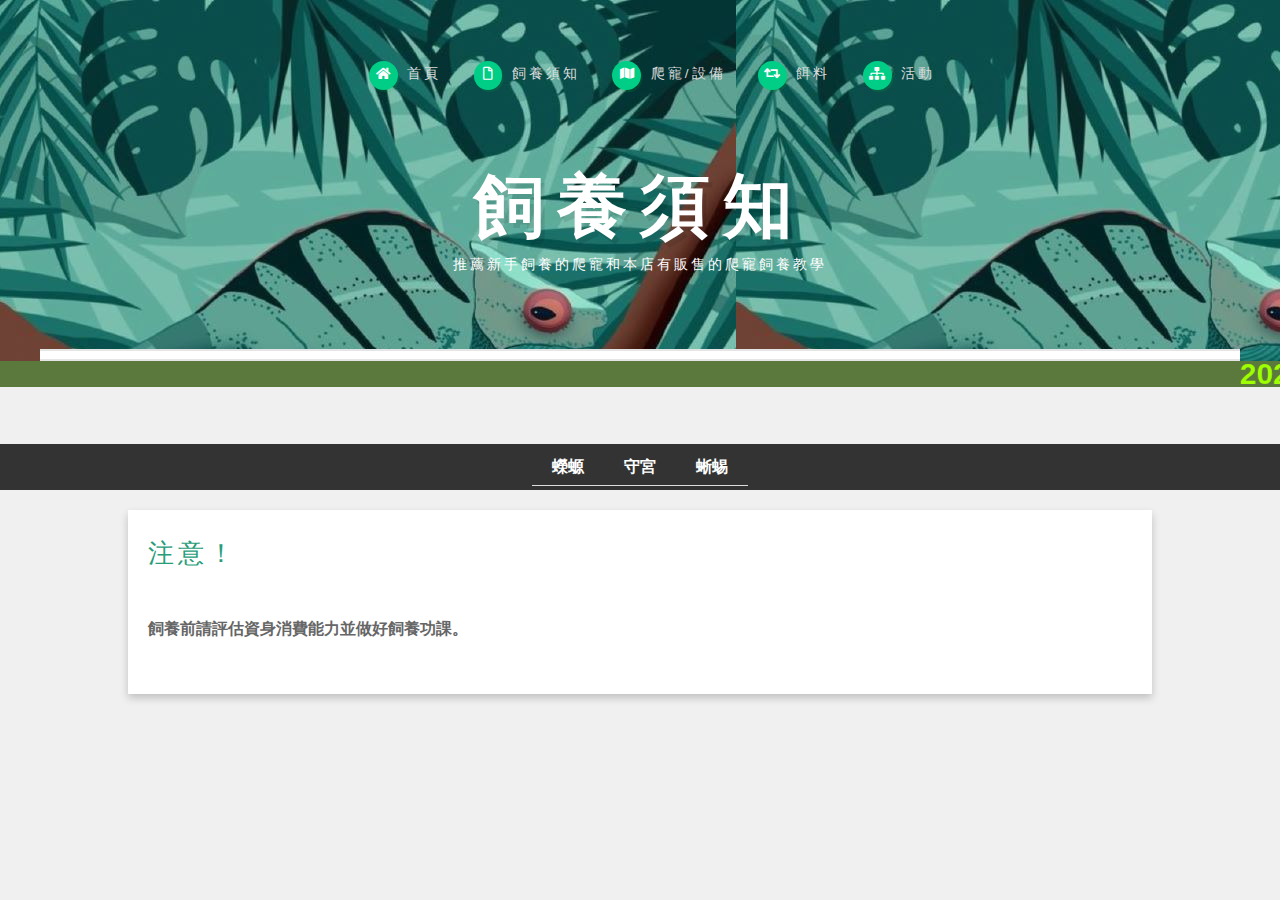
<file: 飼養須知.html>
<!DOCTYPE HTML>
<!--
	Strongly Typed by HTML5 UP
	html5up.net | @ajlkn
	Free for personal and commercial use under the CCA 3.0 license (html5up.net/license)
-->
<html>
	<head>
		<title>飼養須知</title>
		<meta charset="utf-8" />
		<meta name="viewport" content="width=device-width, initial-scale=1, user-scalable=no" />
		<link rel="stylesheet" href="assets/css/main.css" />
	</head>
	<body class="left-sidebar is-preload">
		<div id="page-wrapper">

			<!-- Header -->
			<section id="header">
				<div class="container">

					<!-- Logo -->
						<h1 id="logo"style="font-size: 70px;">飼養須知</a></h1>
						<p>推薦新手飼養的爬寵和本店有販售的爬寵飼養教學</p>

					<!-- Nav -->
						<nav id="nav">
							<ul>
								<li><a class="icon solid fa-home" href="爬寵首頁.html"><span>首頁</span></a></li>
								<li><a class="icon fa-file" href="飼養須知.html"><span>飼養須知</span></a></li>
								<li><a class="icon solid fa-map" href="爬寵設備.html"><span>爬寵/設備</span></a></li>
								<li><a class="icon solid fa-retweet" href="餌料.html"><span>餌料</span></a></li>
								<li><a class="icon solid fa-sitemap" href="活動.html"><span>活動</span></a></li>
							</ul>
						</nav>
					</div>
				</section>
				<strong><marquee behavior="scroll" direction="left" scrollamount="5" style="color: rgb(157, 255, 0);font-size: 30px; background-color: #5c793d;">2025新年特惠活動開跑啦!1.來店消費滿5000折1000 2.買幼年爬寵送基本飼養套組限量100組 3.爬寵扭蛋 一抽1000 抽抽有獎 各式爬寵等你帶回家 以上活動僅在實體店面進行</marquee><strong></strong>
                <section>
				</section>
				
				<style>
					body {
					  font-family: Arial, sans-serif;
					  margin: 0;
					  background-color: #f0f0f0;
					}
				
					/* 橫式選單樣式 */
					.navbar {
					  display: flex;
					  justify-content: center;
					  background-color: #333;
					  padding: 10px 0;
					}
				
					.navbar a {
					  color: white;
					  padding: 10px 20px;
					  text-decoration: none;
					  position: relative;
					  cursor: pointer;
					}
				
					.navbar a:hover {
					  background-color: #444;
					}
				
					/* 下拉選單樣式 */
					.dropdown {
					  position: relative;
					}
				
					.dropdown-content {
					  display: none;
					  position: absolute;
					  background-color: white;
					  min-width: 150px;
					  box-shadow: 0px 8px 16px rgba(0, 0, 0, 0.2);
					  z-index: 1;
					}
				
					.dropdown-content a {
					  color: black;
					  padding: 10px;
					  text-decoration: none;
					  display: block;
					  border-bottom: 1px solid #ddd;
					}
				
					.dropdown-content a:hover {
					  background-color: #f4f4f4;
					}
				
					.dropdown:hover .dropdown-content {
					  display: block;
					}
				
					/* 內容區域樣式 */
					.content {
					  padding: 20px;
					  background-color: #fff;
					  margin: 20px auto;
					  width: 80%;
					  box-shadow: 0px 4px 8px rgba(0, 0, 0, 0.2);
					}
				
					.content > div {
					  display: none;
					}
				
					.content > div.active {
					  display: block;
					}
				  </style>
				</head>
				<body>
				
				  <!-- 橫式選單 -->
				  <div class="navbar">
					<div class="dropdown">
					  <a href="#">蠑螈</a>
					  <div class="dropdown-content">
						<a href="#" data-target="Axolotl">墨西哥鈍口螈</a>
						<a href="#" data-target="verrucosus">黑棕疣螈</a>
					  </div>
					</div>

					<div class="dropdown">
					  <a href="#">守宮</a>
					  <div class="dropdown-content">
						<a href="#" data-target="Leopard-Gecko">豹紋守宮</a>
						<a href="#" data-target="fattail-Gecko">肥尾守宮</a>
						<a href="#" data-target="Rhacodactylus-Gecko">巨人守宮</a>
					  </div>
					</div>


					<div class="dropdown">
					  <a href="#">蜥蜴</a>
					  <div class="dropdown-content">
						<a href="#" data-target="blueys">藍舌蜥</a>
						<a href="#" data-target="taga">泰加巨蜥</a>
					  </div>
					</div>


				  </div>
				
				  <!-- 內容區域 -->
				  <div class="content">
						<!-- 空白內容區域 -->
						<div id="blank" class="active">
						  <h2>注意！</h2>
						  <p>飼養前請評估資身消費能力並做好飼養功課。</p>
						</div>
					<!-- 蠑螈內容 -->
					<div id="Axolotl">
					  <h2>墨西哥鈍口螈</h2>
					  <p>
						<img src="images/Axolotl_3.jpg"><br>
						墨西哥鈍口螈（Axolotl），學名為 *Ambystoma mexicanum*，是一種水生螈屬動物，原產於墨西哥的湖泊，如索奇米爾科湖（Lake Xochimilco）。它們有以下特點：<br>
						外型特徵：外鰓明顯，長在頭部兩側，看起來像羽毛；身體光滑，有各種顏色變異（如野生型黑褐色、白化型、金色等）。<br>
						特殊性質：具有終生幼體性（幼態持續），即使成年也保持水生型態，不會完全變為陸生。<br>
						生態特徵：肉食性，主要以小魚、昆蟲、蠕蟲為食。  <br>
						壽命：在適當飼養環境下，壽命約10-15年。<br>
						<hr> 
						1.飼養環境<br>
						水族箱：建議使用40公升以上的水族箱，避免空間過小。<br>
						水質：保持水溫在14-20°C，避免高於24°C（容易引起壓力或疾病）。使用除氯水或RO水，並定期測試水質（pH值保持在6.5-8之間）。<br>  
						過濾設備：低流量過濾器是首選，避免過強的水流干擾活動。<br>
						底材：細沙或裸缸最佳，避免尖銳的石頭或沙礫，防止誤食傷害腸胃。<br>
						<hr>
						2. 飼料與飲食 <br>
						主食：冷凍血蟲、蝦肉、蚯蚓或專用鈍口螈飼料。<br>  
						餵食頻率：幼體每天餵食一次，成體2-3天一次，避免過度餵食。<br>
						<hr>  
						3.行為與健康<br>
						行為特徵：性情溫和，對環境敏感，過度壓力可能導致健康問題。<br>
						疾病預防：觀察外鰓、皮膚狀況，若出現白斑或腐爛，可能是水質不良或感染問題。<br>
						<hr>  
						4.其他注意事項 <br>
						光線：喜歡微弱光線，避免直射陽光或強光。<br>  
						伴侶飼養：建議單獨飼養或與大小相近的鈍口螈共養，避免吞食或攻擊行為。<br>  
						清潔維護：每週更換部分水（20-30%），並清理底部殘餌與糞便。<br>
						墨西哥鈍口螈是容易照顧又具觀賞性的寵物，但需注意水質、水溫等細節以確保其健康與壽命。如果是新手飼主，建議多閱讀相關資料並準備好適當的設備再開始飼養！</p>
					</div>
					<div id="verrucosus">
						<h2>黑棕疣螈</h2>
						<p>
							<img src="images/6265.jpg"><br>
							黑棕疣螈（Ichthyosaura alpestris cyreni），是一種生活在歐洲的蠑螈，屬於阿爾卑斯蠑螈的亞種。它們以耐寒、適應性強而著稱，以下是其主要特徵：<br>
							外型特徵：身體呈黑褐色，腹部鮮橙紅色，背部有黑色斑點。雄性在繁殖季會長出藍色光澤和明顯背脊。  
							生態特徵：棲息在冷水溪流、湖泊附近或森林中，夏季水中活動，冬季則會在陸地上冬眠。  
							壽命：野外壽命約10年，飼養條件下可達15年。
							<hr>
							1.飼養環境<br>
							水陸結合缸：提供水域和陸地區域，模擬自然棲息地。水深約10-20公分，水族箱建議30公升以上。<br>
							溫度：適宜水溫為15-20°C，避免高於25°C（容易造成壓力）。<br>
							水質：保持乾淨，使用除氯水，並定期更換水。pH值在6.5-7.5之間為佳。<br>  
							遮蔽處：在水中和陸地區域提供躲藏物，如石洞、浮木或水草。<br>
							<hr>
							2.飲食<br>
							主食：活食如蚯蚓、小型無脊椎動物（如紅蟲、蠅蛆）。<br>  
							補充：可搭配冷凍血蟲、顆粒飼料，但要確保適合兩棲類。<br>
							餵食頻率：幼體每天餵食一次，成體每2-3天餵一次，餵食後移除殘餌以免污染水質。<br>  
							<hr>
							3.健康與行為<br>  
							行為觀察：性情溫和，通常喜歡安靜環境，若出現皮膚發白或腐爛，需立即檢查水質或是否有感染。<br>  
							疾病預防：注意水溫、濕度，並觀察皮膚和活動狀況。<br>
							幼體照護：孵化後的幼體需單獨飼養，餵食浮游生物或小型活餌。<br>  
							黑棕疣螈是一種適合初學者的兩棲類寵物，對環境的耐受力較強，但仍需細心照料以確保健康。如果是飼養新手，建議逐步學習並提供模擬自然的環境！<br>
						</p>
					  </div>

					<!-- 守宮類型內容 -->
					<div id="Leopard-Gecko">
					  <h2>豹紋守宮</h2>
					  <p>
						<img src="images/g1.jpg"><br>
						豹紋守宮（Eublepharis maularius），文物豹紋壁虎，是原產於南亞沙漠和乾燥地區的豹紋蜥蜴，具有獨特的體色和容易飼養而成為受歡迎的寵物。<br>
						<hr>
						外型特徵：身體覆蓋斑點或條紋，常見的顏色為黃色、橙色、棕色和白色，還有許多人工培育的顏色產品系（如白色、橙色斑）。<br>
						生態特徵：夜行性動物，性情溫和，喜歡獨居，依靠尾巴儲存脂肪。<br>
						飼養：飼養條件良好時可活15-20年。<br>
						<hr>
						飼養環境<br>
						飼養箱：建議採用玻璃或塑膠爬蟲箱，尺寸至少45×30×30公分，需有通風設計。<br>
						底材：使用紙巾、爬蟲地墊或細沙，避免細小顆粒（如砂土）造成誤食危險。<br>
						躲藏處：至少提供兩個躲藏洞（溫區與冷區），還需一個乾燥躲藏洞來協助脫皮。<br>
						<hr>
						溫度與濕度：
						日間溫度：32-35°C（熱區），24-27°C（冷區）。<br>
						夜間溫度：20-24°C。<br>
						使用加熱燈或加熱墊維持溫度，濕度維持在30-40%。<br>
						<hr>
						飲食<br>
						主食：活體昆蟲，如蟋蟀、杜比亞蟑螂、麥皮蟲或黃粉蟲。<br>
						補充：每週餵食含鈣粉和維生素D3的昆蟲2-3次，也有助於性骨病變。<br>
						餵食頻率：幼體每天餵食，成體每2-3天餵食一次，觀察體態調整份量。<br>
						<hr>
						健康與行為<br>
						脫皮：定期觀察脫皮狀況，若有禿頭皮膚（特別是禿頭處），可使用濕棉棒輕輕擦拭協助。<br>
						特徵行為：性情溫順，習慣被馴化，但避免抓握。<br>
						健康觀察：注意尾跡是否、活動力是否正常，異常如拒食、腹部肥胖需及時檢查。<br>
						<hr>
						清潔與維護<br>
						糞便清理：每日清理糞便，避免細菌滋生。<br>
						全面清潔：每月徹底清潔飼養箱，使用安全的爬蟲專用消毒劑。<br>
						紋守宮是新手飼主的理想選擇，其低需求和耐受性讓人輕鬆上手，但仍需注意溫度、飲食和清潔，才能確保他們健康長壽！<br>
					</p>
					</div>
					<div id="fattail-Gecko">
						<h2>肥尾守宮</h2>
						<p>
							<img src="images/g2.jpg"><br>
							肥尾守宮（Hemitheconyx caudicinctus），別名非洲肥尾壁虎，是原產於西非乾燥地區的一種陸生蜥蜴，外部肥胖的尾巴與溫和的性情而深受喜愛。<br>
							<hr>
							外型特徵：體圓潤，尾部粗大儲存脂肪，常見的體色為棕色和淺橙色，標有條紋或螢光。<br>
							生態特徵：夜行性，生活於乾燥草原或半沙漠地區，主要從事地面活動。<br>
							飼養：飼養條件良好時可活15-20年。<br>
							<hr>
							飼養環境<br>
							飼養箱：建議採用玻璃或塑膠爬蟲箱，尺寸至少45×30×30公分，需有通風設計。<br>
							底材：使用紙巾、爬蟲地墊或細沙，避免細小顆粒（如砂土）造成誤食危險。<br>
							躲藏處：至少提供兩個躲藏洞（溫區與冷區），還需一個乾燥躲藏洞來協助脫皮。<br>
							<hr>
							溫度與濕度：
							日間溫度：30-32°C（熱區），22-25°C（冷區）<br>
							夜間溫度：20-22°C。<br>
							使用加熱燈或加熱墊維持溫度，濕度維持在50-60%。<br>
							<hr>
							飲食<br>
							主食：活體昆蟲，如蟋蟀、杜比亞蟑螂、麥皮蟲或黃粉蟲。<br>
							補充：每週餵食含鈣粉和維生素D3的昆蟲2-3次，也有助於性骨病變。<br>
							餵食頻率：幼體每天餵食，成體每2-3天餵食一次，觀察體態調整份量。<br>
							<hr>
							健康與行為<br>
							脫皮：定期檢查脫皮情況，若有殘留（特別是在襪子和尾巴上），可用濕棉棒輕輕協助。<br>
							特徵行為：溫和易馴服，但避免間隙幹擾，造成壓力。<br>
							健康觀察：注意尾跡是否、活動力是否正常，異常如拒食、腹部肥胖需及時檢查。<br>
							<hr>
							清潔與維護<br>
							糞便清理：每日清理糞便，避免細菌滋生。<br>
							全面清潔：每月徹底清潔飼養箱，使用安全的爬蟲專用消毒劑。<br>
							</p>
					  </div>
					  <div id="Rhacodactylus-Gecko">
						<h2>巨人守宮</h2>
						<p>
							<img src="images/g3.jpg"><br>
							巨人守宮（Rhacodactylus leachianus），是世界上體型最大的壁虎，原產於新喀裡多尼亞島之一，喜歡棲息在熱帶雨林的樹洞中。<br>
							<hr>
							外型特徵：體型厚實，皮膚有粗糙的紋理，顏色多為綠灰色、褐色，帶有斑點或條紋。<br>
							生態特徵：夜行性，樹棲，性情溫和但略帶領域性。<br>
							飼養：飼養條件下可活15-20年或更長<br>
							<hr>
							飼養環境<br>
							飼養箱：建議使用垂直玻璃爬蟲箱，尺寸至少為60×45×90公分，提供攀爬空間。<br>
							底材：使用椰土、樹皮或苔蘚，模擬森林環境，有助於保持濕度。<br> 
							躲藏處：提供支架、藤條、樹洞和躲藏處，模擬自然棲息地。<br>
							<hr>
							溫度與濕度：
							日間溫度：日間24-27°C，夜間可降至20°C左右。<br>
							夜間溫度：維持在60-80%，每天用噴霧器增加濕度，但避免過度造成黴菌滋生。<br>
							使用加熱燈或加熱墊維持溫度，濕度維持在50-60%。<br>
							<hr>
							飲食<br>
							主食：果泥、商業守宮膏狀飼料（Crested Gecko Diet），搭配昆蟲如蟋蟀或杜比亞蟑螂。<br>
							補充：定期在食物中添加鈣粉和維生素D3，以保持健康。<br>
							餵食頻率：幼體每2天餵一次，成體每3-4天餵一次，觀察食量調整。 <br>
							<hr>
							健康與行為<br>
							脫皮：脫皮時需提供高濕度環境，避免殘留皮膚在手指或尾巴上。<br>
							特徵行為：巨人守宮性情緒敏感，但有時具有領域性，飼養時需密切配合，避免打架。<br>
							健康觀察：注意皮膚、體重和活動力，若出現拒食、異常掉皮或腫脹，需檢查環境或就醫。<br>
							<hr>
							清潔與維護<br>
							糞便清理：每日清理糞便，避免細菌滋生。<br>
							全面清潔：每月徹底清潔飼養箱，使用安全的爬蟲專用消毒劑。<br>
						</p>
					  </div>
				
					<!-- 關於蜥蜴內容 -->
					<div id="blueys">
					  <h2>藍舌蜥</h2>
					  <p>
						<img src="images/s1.jpg"><br>
						藍舌蜥（Tiliqua spp.），是一種中大型的陸生蜥蜴，原產於澳洲和印尼的乾燥森林、草原和灌木叢。它們因為擁有明顯的藍色舌頭而得名，這種特徵常用來威嚇天敵。<br>
						<hr>
						外型特徵：身體圓潤，四肢短小，背部多為棕色、灰色或橙色，帶有條紋或斑點。藍舌蜥全長可達40-60公分。<br>
						生態特徵：性情溫和，晝行性，喜歡在地面活動，但需要躲藏處。<br>
						飼養：飼養條件下可活15-20年。<br>
						<hr>
						飼養環境<br>
						飼養箱：建議使用120×60×45公分的寬型爬蟲箱，以提供充足的活動空間。<br>
						底材：可選用椰土、爬蟲地墊或碎樹皮，需保持清潔並方便挖掘。<br> 
						躲藏處：提供躲藏洞、石塊和木頭模擬自然環境。<br>
						<hr>
						溫度與濕度：
						日間溫度：日間熱區32-35°C，冷區25-28°C。<br>
						夜間溫度：夜間降至22-25°C。使用加熱燈或陶瓷燈保持溫度。<br>
						濕度：保持40-60%，視品種需求略有不同，每週噴霧1-2次以模擬自然環境。<br>
						<hr>
						飲食<br>
						主食：雜食性，可餵食昆蟲（如蟋蟀、杜比亞蟑螂）、煮熟的雞蛋、瘦肉、狗糧或貓糧（選擇高品質品牌）。<br>
						蔬果：搭配切碎的蔬菜（如胡蘿蔔、綠葉菜）與水果（如木瓜、香蕉）。<br>
						補充：定期添加鈣粉和維生素，特別是鈣+D3，有助於骨骼健康。<br>
						餵食頻率：幼體每天餵食，成體每2-3天餵一次，觀察食量調整。 <br>
						<hr>
						健康與行為<br>
						性情：藍舌蜥溫和易馴化，適合新手，但避免頻繁打擾或過度抓握。<br>
						脫皮：脫皮不完全時，可在濕度較高的環境中幫助完成。<br>
						健康觀察：定期檢查體重、皮膚、眼睛和排泄物，若出現食慾減退或活動力下降需及時檢查環境或就醫。<br>
						<hr>
						清潔與維護<br>
						糞便清理：每天清理排泄物和食物殘渣，避免細菌滋生<br>
						全面清潔：每月徹底清潔飼養箱，並更換底材，確保乾淨。<br></p>
					</div>
					<div id="taga">
						<h2>泰加巨蜥</h2>
						<p>
						  <img src="images/s2.jpg"><br>
						  泰加巨蜥（Varanus salvator），又稱水巨蜥，原產於東南亞的沼澤地帶、河流和森林，是一種體型龐大、行為多樣的蜥蜴，因其耐性強且外型威武，吸引許多爬蟲飼養者。<br>
						  <hr>
						  外型特徵：成體體長可達1.5-2.5公尺，體色多為黑褐色，身上帶有黃色斑點或條紋，尾巴長而有力，適合游泳。<br>
						  生態特徵：晝行性，善於爬樹和游泳，屬於肉食性蜥蜴，行為聰明且具侵略性。<br>
						  飼養：飼養條件下可活15-20年。<br>
						  <hr>
						  飼養環境<br>
						  飼養箱：成體需超大飼養空間，至少250×150×150公分，模擬自然環境，並提供足夠的活動空間。<br>
						  底材：使用椰土、沙土混合物或樹皮，需保持一定濕度，並方便挖掘。<br> 
						  設備：提供堅固的躲藏洞、大型水池（足以讓其完全浸入）和攀爬樹幹。<br>
						  <hr>
						  溫度與濕度：
						  日間溫度：日間熱區35-38°C，冷區25-28°C。<br>
						  夜間溫度：夜間降至22-25°C<br>
						  濕度：保持50-70%，每天噴霧1-2次，並定期更換水池水源。<br>
						  <hr>
						  飲食<br>
						  主食：肉食性，可餵食鼠類、雞肉、小鳥、魚、昆蟲（如蟋蟀、杜比亞蟑螂）等，需切成適合大小。<br>
						  補充：偶爾提供雞蛋或內臟，但避免過量，避免引起維生素A中毒。<br>
						  餵食頻率：幼體每天餵食一次，成體每2-3天餵一次，根據體型和活動量調整食量。<br>
						  注意：避免長期餵食高脂肪或單一食物，確保均衡飲食。 <br>
						  <hr>
						  健康與行為<br>
						  性情：泰加巨蜥通常具領域性，需耐心馴養，避免突然接觸或過度刺激，以免攻擊。<br>
						  脫皮：脫皮不完全時，可增加濕度，並用溫水幫助清理殘留皮膚。<br>
						  健康觀察：注意皮膚、食慾和活動力，若有呼吸困難、體重減輕或傷口感染，需及時就醫。<br>
						  <hr>
						  清潔與維護<br>
						  日常清理：每天清理排泄物和食物殘渣，並更換水池中的水。<br>
						  全面清潔：每月進行飼養箱的徹底清潔，並消毒所有設施。<br>
						  <hr>
						  飼養建議<br>
						  泰加巨蜥因其龐大的體型和特殊需求，適合有豐富經驗的爬蟲飼主。它們需要充足的空間和高質量的飲食維護，並需要耐心和時間來建立信任。妥善飼養能讓泰加巨蜥成為令人印象深刻且具有互動性的伴侶動物！
						</p>
					  </div>
					<script>
						document.addEventListener('DOMContentLoaded', () => {
						  // 取得所有內容區域
						  const contentSections = document.querySelectorAll('.content > div');
					
						  // 隱藏所有內容區域
						  contentSections.forEach(section => {
							section.classList.remove('active');
						  });
					
						  // 顯示空白內容
						  const blankSection = document.getElementById('blank');
						  if (blankSection) {
							blankSection.classList.add('active');
						  }
						});
					
						// 點擊選單切換內容
						const menuLinks = document.querySelectorAll('.dropdown-content a');
						menuLinks.forEach(link => {
						  link.addEventListener('click', (e) => {
							e.preventDefault();
							const targetId = link.getAttribute('data-target');
					
							// 隱藏所有內容
							const contentSections = document.querySelectorAll('.content > div');
							contentSections.forEach(section => {
							  section.classList.remove('active');
							});
					
							// 顯示點擊的內容
							if (targetId) {
							  const targetSection = document.getElementById(targetId);
							  if (targetSection) {
								targetSection.classList.add('active');
							  }
							}
						  });
						});
					  </script>
					
					</body>
					</html>
</file>
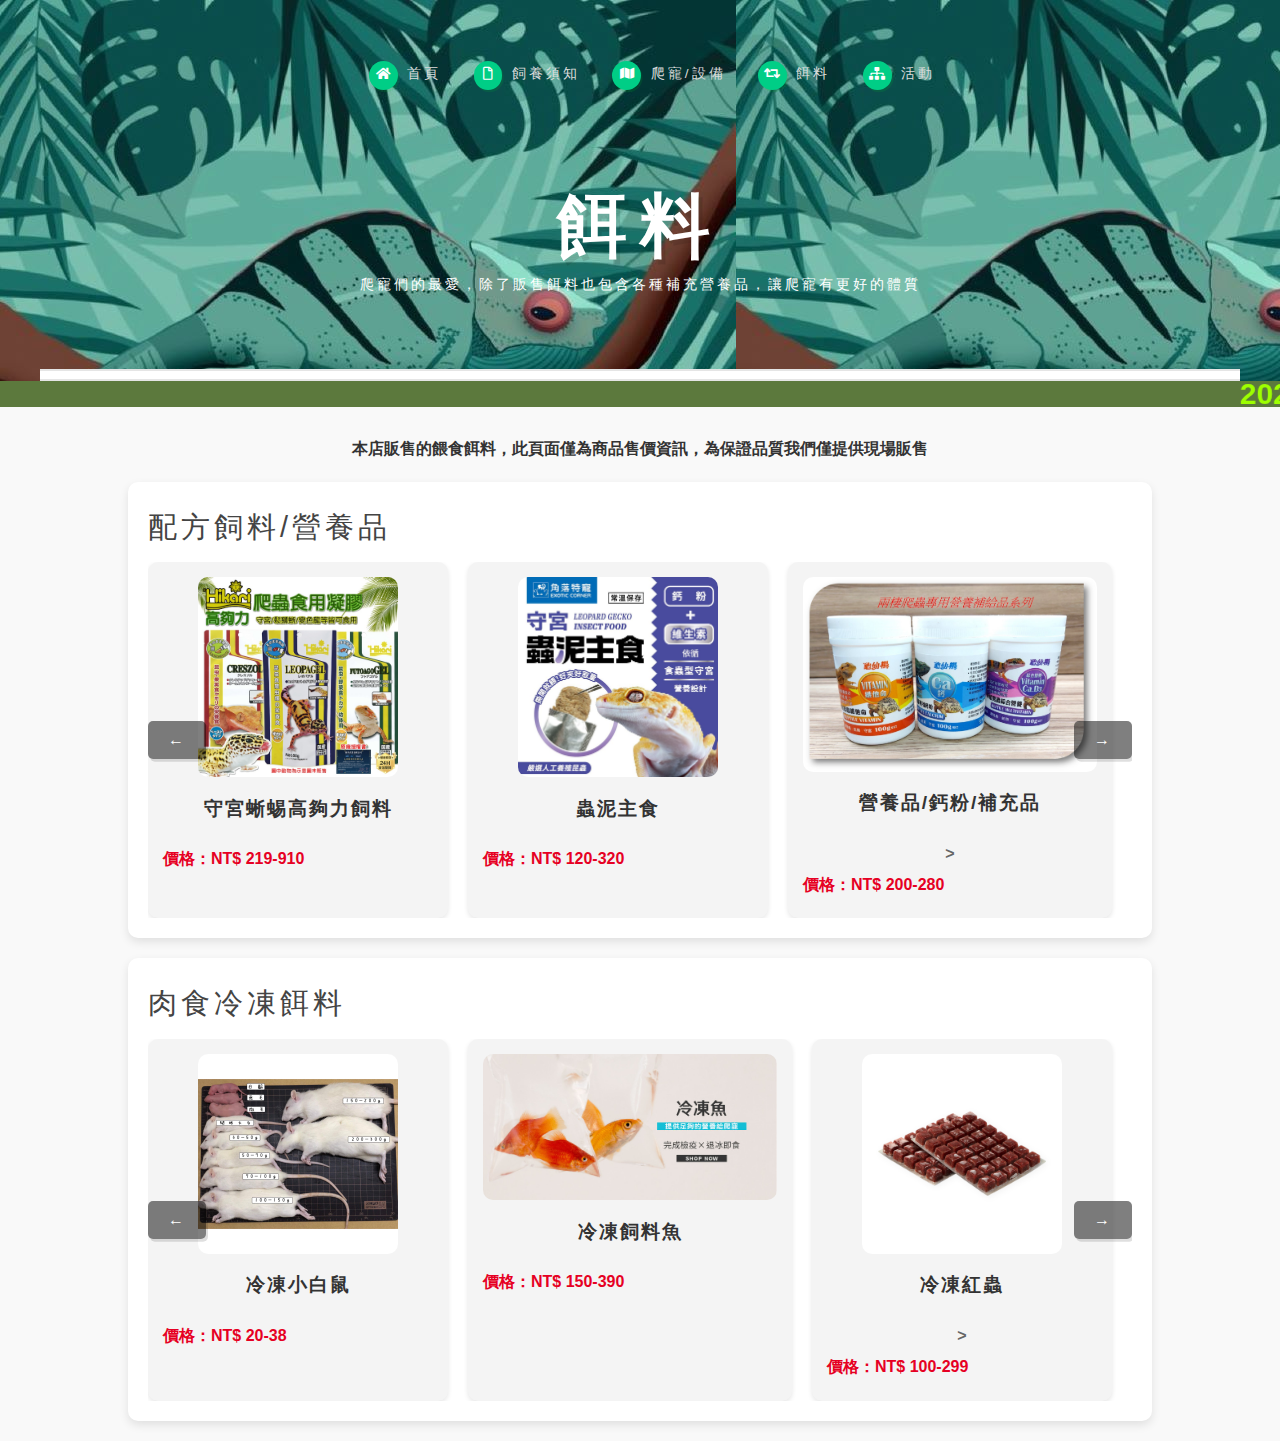
<file: 餌料.html>
<!DOCTYPE HTML>
<!--
	Strongly Typed by HTML5 UP
	html5up.net | @ajlkn
	Free for personal and commercial use under the CCA 3.0 license (html5up.net/license)
-->
<html>
	<head>
		<title>餌料</title>
		<meta charset="utf-8" />
		<meta name="viewport" content="width=device-width, initial-scale=1, user-scalable=no" />
		<link rel="stylesheet" href="assets/css/main.css" />
	</head>
	<body class="right-sidebar is-preload">
		<div id="page-wrapper">

			<!-- Header -->
			<section id="header">
				<div class="container">

					<!-- Logo -->
						<h1 id="logo"style="font-size: 70px;">餌料</a></h1>
						<p>爬寵們的最愛，除了販售餌料也包含各種補充營養品，讓爬寵有更好的體質</p>

					<!-- Nav -->
						<nav id="nav">
							<ul>
								<li><a class="icon solid fa-home" href="爬寵首頁.html"><span>首頁</span></a></li>
								<li><a class="icon fa-file" href="飼養須知.html"><span>飼養須知</span></a></li>
								<li><a class="icon solid fa-map" href="爬寵設備.html"><span>爬寵/設備</span></a></li>
								<li><a class="icon solid fa-retweet" href="餌料.html"><span>餌料</span></a></li>
								<li><a class="icon solid fa-sitemap" href="活動.html"><span>活動</span></a></li>
							</ul>
						</nav>
					</div>
				</section>
				<strong><marquee behavior="scroll" direction="left" scrollamount="5" style="color: rgb(157, 255, 0);font-size: 30px; background-color: #5c793d;">2025新年特惠活動開跑啦!1.來店消費滿5000折1000 2.買幼年爬寵送基本飼養套組限量100組 3.爬寵扭蛋 一抽1000 抽抽有獎 各式爬寵等你帶回家 以上活動僅在實體店面進行</marquee><strong></strong>

				<style>
					body {
					  font-family: Arial, sans-serif;
					  margin: 0;
					  padding: 0;
					  background-color: #f9f9f9;
					}
				
					h1 {
					  text-align: center;
					  margin: 20px 0;
					  color: #333;
					}
				
					.category {
					  margin: 20px auto;
					  width: 80%;
					  max-width: 1400px;
					  background-color: #fff;
					  border-radius: 10px;
					  box-shadow: 0 4px 10px rgba(0, 0, 0, 0.1);
					  padding: 20px;
					}
				
					.category h2 {
					  margin-bottom: 10px;
					  font-size: 1.8em;
					  color: #444;
					}
				
					.carousel-container {
					  overflow: hidden;
					  position: relative;
					}
				
					.carousel {
					  display: flex;
					  transition: transform 0.5s ease-in-out;
					}
				
					.carousel-item {
					  min-width: 300px;
					  margin-right: 20px;
					  text-align: center;
					  background-color: #f4f4f4;
					  border-radius: 10px;
					  padding: 15px;
					  box-shadow: 0 2px 5px rgba(0, 0, 0, 0.1);
					}
				
					.carousel-item img {
					  max-width: 100%;
					  max-height: 200px;
					  margin-bottom: 10px;
					  border-radius: 10px;
					}
				
					.carousel-item h3 {
					  font-size: 1.2em;
					  color: #333;
					}
				
					.carousel-item p {
					  font-size: 0.9em;
					  color: #666;
					  margin: 5px 0;
					}
				
					.carousel-item .price {
					  font-size: 1em;
					  color: #e60023;
					  font-weight: bold;
					}
				
					.carousel-buttons {
					  position: absolute;
					  top: 50%;
					  width: 100%;
					  display: flex;
					  justify-content: space-between;
					  transform: translateY(-50%);
					}
				
					.carousel-buttons button {
					  background-color: rgba(0, 0, 0, 0.5);
					  color: #fff;
					  border: none;
					  padding: 10px 20px;
					  cursor: pointer;
					  font-size: 1em;
					  border-radius: 5px;
					  transition: background-color 0.3s;
					}
				
					.carousel-buttons button:hover {
					  background-color: rgba(0, 0, 0, 0.7);
					}
				
					.carousel-buttons button:disabled {
					  background-color: rgba(0, 0, 0, 0.3);
					  cursor: not-allowed;
					}
				  </style>
				</head>
				<body>
				<h1>本店販售的餵食餌料，此頁面僅為商品售價資訊，為保證品質我們僅提供現場販售</h1>
				 <!-- 配方飼料分類 -->
				 <div class="category">
					<h2>配方飼料/營養品</h2>
					<div class="carousel-container">
					  <div class="carousel" id="carousel1">
						<div class="carousel-item">
						  <img src="images/feed.jpg" alt="餵食夾">
						  <h3>守宮蜥蜴高夠力飼料</h3>
						  <p class="price">價格：NT$ 219-910</p>
						</div>
						<div class="carousel-item">
						  <img src="images/feed2.jpg" alt="蟲泥主食">
						  <h3>蟲泥主食</h3>
						  <p class="price">價格：NT$ 120-320</p>
						</div>
						<div class="carousel-item">
						  <img src="images/heath.jpg" alt="營養">
						  <h3>營養品/鈣粉/補充品</h3>>
						  <p class="price">價格：NT$ 200-280</p>
						</div>
					  </div>
					  <div class="carousel-buttons">
						<button onclick="prevCarousel(1)">←</button>
						<button onclick="nextCarousel(1)">→</button>
					  </div>
					</div>
				  </div>
				   <!-- 肉食飼料分類 -->
				 <div class="category">
					<h2>肉食冷凍餌料</h2>
					<div class="carousel-container">
					  <div class="carousel" id="carousel2">
						<div class="carousel-item">
						  <img src="images/feed5.jpg" alt="鼠">
						  <h3>冷凍小白鼠</h3>
						  <p class="price">價格：NT$ 20-38</p>
						</div>
						<div class="carousel-item">
						  <img src="images/feed4.jpg" alt="魚">
						  <h3>冷凍飼料魚</h3>
						  <p class="price">價格：NT$ 150-390</p>
						</div>
						<div class="carousel-item">
						  <img src="images/feed3.jpg" alt="蟲">
						  <h3>冷凍紅蟲</h3>>
						  <p class="price">價格：NT$ 100-299</p>
						</div>
					  </div>
					  <div class="carousel-buttons">
						<button onclick="prevCarousel(2)">←</button>
						<button onclick="nextCarousel(2)">→</button>
					  </div>
					</div>
				  </div>
  <script>
	const carousels = {};

	function updateCarousel(carouselId) {
	  const carousel = document.getElementById(`carousel${carouselId}`);
	  const items = carousel.querySelectorAll('.carousel-item');
	  const currentIndex = carousels[carouselId] || 0;
	  const offset = -currentIndex * (items[0].offsetWidth + 20);
	  carousel.style.transform = `translateX(${offset}px)`;
	}

	function prevCarousel(carouselId) {
	  const carousel = document.getElementById(`carousel${carouselId}`);
	  const items = carousel.querySelectorAll('.carousel-item');
	  carousels[carouselId] = Math.max((carousels[carouselId] || 0) - 1, 0);
	  updateCarousel(carouselId);
	}

	function nextCarousel(carouselId) {
	  const carousel = document.getElementById(`carousel${carouselId}`);
	  const items = carousel.querySelectorAll('.carousel-item');
	  carousels[carouselId] = Math.min(
		(carousels[carouselId] || 0) + 1,
		items.length - 1
	  );
	  updateCarousel(carouselId);
	}

	// 初始化所有跑馬燈
	document.querySelectorAll('.carousel').forEach((carousel, index) => {
	  carousels[index + 1] = 0;
	  updateCarousel(index + 1);
	});
  </script>
</body>
</html>
</file>
<file: assets/css/main.css>
@import url("fontawesome-all.min.css");
@import url("https://fonts.googleapis.com/css?family=Source+Sans+Pro:300,400,600|Arvo:700");

/*
	Strongly Typed by HTML5 UP
	html5up.net | @ajlkn
	Free for personal and commercial use under the CCA 3.0 license (html5up.net/license)
*/

html, body, div, span, applet, object,
iframe, h1, h2, h3, h4, h5, h6, p, blockquote,
pre, a, abbr, acronym, address, big, cite,
code, del, dfn, em, img, ins, kbd, q, s, samp,
small, strike, strong, sub, sup, tt, var, b,
u, i, center, dl, dt, dd, ol, ul, li, fieldset,
form, label, legend, table, caption, tbody,
tfoot, thead, tr, th, td, article, aside,
canvas, details, embed, figure, figcaption,
footer, header, hgroup, menu, nav, output, ruby,
section, summary, time, mark, audio, video {
	margin: 0;
	padding: 0;
	border: 0;
	font-size: 100%;
	font: inherit;
	vertical-align: baseline;}

article, aside, details, figcaption, figure,
footer, header, hgroup, menu, nav, section {
	display: block;}

body {
	line-height: 1;
}

ol, ul {
	list-style: none;
}

blockquote, q {
	quotes: none;
}

	blockquote:before, blockquote:after, q:before, q:after {
		content: '';
		content: none;
	}

table {
	border-collapse: collapse;
	border-spacing: 0;
}

body {
	-webkit-text-size-adjust: none;
}

mark {
	background-color: transparent;
	color: inherit;
}

input::-moz-focus-inner {
	border: 0;
	padding: 0;
}

input, select, textarea {
	-moz-appearance: none;
	-webkit-appearance: none;
	-ms-appearance: none;
	appearance: none;
}

/* Basic */

	html {
		box-sizing: border-box;
	}

	*, *:before, *:after {
		box-sizing: inherit;
	}

	body {
		background: #f0f0f0;
	}

		body.is-preload *, body.is-preload *:before, body.is-preload *:after {
			-moz-animation: none !important;
			-webkit-animation: none !important;
			-ms-animation: none !important;
			animation: none !important;
			-moz-transition: none !important;
			-webkit-transition: none !important;
			-ms-transition: none !important;
			transition: none !important;
		}

	body, input, textarea, select {
		font-family: 'Source Sans Pro';
		font-weight: 300;
		color: #777;
		line-height: 1.65em;
		font-size: 15pt;
	}

	h1, h2, h3, h4, h5, h6, h7, h8 {
		font-weight: 600;
		text-transform: uppercase;
		color: #289d7a;
	}

	h1 a, h2 a, h3 a, h4 a, h5 a, h6 a, h7 a, h8 {
		color: inherit;
		text-decoration: none;
		border: 0;
	}

	h2 {
		font-size: 1.65em;
		font-weight: 400;
		letter-spacing: 4px;
		margin: 0 0 1.5em 0;
		line-height: 1.75em;
	}

	h3 {
		font-size: 1em;
		letter-spacing: 2px;
		margin: 0 0 1.25em 0;
	}

	a {
		-moz-transition: color 0.25s ease-in-out, border-bottom-color 0.25s ease-in-out;
		-webkit-transition: color 0.25s ease-in-out, border-bottom-color 0.25s ease-in-out;
		-ms-transition: color 0.25s ease-in-out, border-bottom-color 0.25s ease-in-out;
		transition: color 0.25s ease-in-out, border-bottom-color 0.25s ease-in-out;
		color: #666;
		text-decoration: none;
		border-bottom: solid 1px #ddd;
	}

		a strong {
			-moz-transition: color 0.25s ease-in-out, border-bottom-color 0.25s ease-in-out;
			-webkit-transition: color 0.25s ease-in-out, border-bottom-color 0.25s ease-in-out;
			-ms-transition: color 0.25s ease-in-out, border-bottom-color 0.25s ease-in-out;
			transition: color 0.25s ease-in-out, border-bottom-color 0.25s ease-in-out;
		}

		a:hover {
			color: #ed786a;
			border-bottom-color: rgba(255, 255, 255, 0);
		}

			a:hover strong {
				color: #ed786a;
			}

	strong, b {
		font-weight: 600;
		color: #666;
	}

	em, i {
		font-style: italic;
	}

	sub {
		position: relative;
		top: 0.5em;
		font-size: 0.8em;
	}

	sup {
		position: relative;
		top: -0.5em;
		font-size: 0.8em;
	}

	hr {
		border: 0;
		border-top: solid 1px #ddd;
	}

	blockquote {
		border-left: solid 0.5em #ddd;
		padding: 1em 0 1em 2em;
		font-style: italic;
	}

	p {
		text-align: justify;
		margin-bottom: 2em;
	}

	ul, ol, dl, table, blockquote {
		margin-bottom: 2em;
	}

	br.clear {
		clear: both;
	}

/* Container */

	.container {
		margin: 0 auto;
		max-width: 100%;
		width: 70em;
	}

		@media screen and (max-width: 1680px) {

			.container {
				width: 68em;
			}

		}

		@media screen and (max-width: 1280px) {

			.container {
				width: calc(100% - 80px);
			}

		}

		@media screen and (max-width: 980px) {

			.container {
				width: calc(100% - 100px);
			}

		}

		@media screen and (max-width: 736px) {

			.container {
				width: calc(100% - 40px);
			}

		}

/* Row */

	.row {
		display: flex;
		flex-wrap: wrap;
		box-sizing: border-box;
		align-items: stretch;
	}

		.row > * {
			box-sizing: border-box;
		}

		.row.gtr-uniform > * > :last-child {
			margin-bottom: 0;
		}

		.row.aln-left {
			justify-content: flex-start;
		}

		.row.aln-center {
			justify-content: center;
		}

		.row.aln-right {
			justify-content: flex-end;
		}

		.row.aln-top {
			align-items: flex-start;
		}

		.row.aln-middle {
			align-items: center;
		}

		.row.aln-bottom {
			align-items: flex-end;
		}

		.row > .imp {
			order: -1;
		}

		.row > .col-1 {
			width: 8.33333%;
		}

		.row > .off-1 {
			margin-left: 8.33333%;
		}

		.row > .col-2 {
			width: 16.66667%;
		}

		.row > .off-2 {
			margin-left: 16.66667%;
		}

		.row > .col-3 {
			width: 25%;
		}

		.row > .off-3 {
			margin-left: 25%;
		}

		.row > .col-4 {
			width: 33.33333%;
		}

		.row > .off-4 {
			margin-left: 33.33333%;
		}

		.row > .col-5 {
			width: 41.66667%;
		}

		.row > .off-5 {
			margin-left: 41.66667%;
		}

		.row > .col-6 {
			width: 50%;
		}

		.row > .off-6 {
			margin-left: 50%;
		}

		.row > .col-7 {
			width: 58.33333%;
		}

		.row > .off-7 {
			margin-left: 58.33333%;
		}

		.row > .col-8 {
			width: 66.66667%;
		}

		.row > .off-8 {
			margin-left: 66.66667%;
		}

		.row > .col-9 {
			width: 75%;
		}

		.row > .off-9 {
			margin-left: 75%;
		}

		.row > .col-10 {
			width: 83.33333%;
		}

		.row > .off-10 {
			margin-left: 83.33333%;
		}

		.row > .col-11 {
			width: 91.66667%;
		}

		.row > .off-11 {
			margin-left: 91.66667%;
		}

		.row > .col-12 {
			width: 100%;
		}

		.row > .off-12 {
			margin-left: 100%;
		}

		.row.gtr-0 {
			margin-top: 0px;
			margin-left: 0px;
		}

			.row.gtr-0 > * {
				padding: 0px 0 0 0px;
			}

			.row.gtr-0.gtr-uniform {
				margin-top: 0px;
			}

				.row.gtr-0.gtr-uniform > * {
					padding-top: 0px;
				}

		.row.gtr-25 {
			margin-top: -12.5px;
			margin-left: -12.5px;
		}

			.row.gtr-25 > * {
				padding: 12.5px 0 0 12.5px;
			}

			.row.gtr-25.gtr-uniform {
				margin-top: -12.5px;
			}

				.row.gtr-25.gtr-uniform > * {
					padding-top: 12.5px;
				}

		.row.gtr-50 {
			margin-top: -25px;
			margin-left: -25px;
		}

			.row.gtr-50 > * {
				padding: 25px 0 0 25px;
			}

			.row.gtr-50.gtr-uniform {
				margin-top: -25px;
			}

				.row.gtr-50.gtr-uniform > * {
					padding-top: 25px;
				}

		.row {
			margin-top: -50px;
			margin-left: -50px;
		}

			.row > * {
				padding: 50px 0 0 50px;
			}

			.row.gtr-uniform {
				margin-top: -50px;
			}

				.row.gtr-uniform > * {
					padding-top: 50px;
				}

		.row.gtr-150 {
			margin-top: -75px;
			margin-left: -75px;
		}

			.row.gtr-150 > * {
				padding: 75px 0 0 75px;
			}

			.row.gtr-150.gtr-uniform {
				margin-top: -75px;
			}

				.row.gtr-150.gtr-uniform > * {
					padding-top: 75px;
				}

		.row.gtr-200 {
			margin-top: -100px;
			margin-left: -100px;
		}

			.row.gtr-200 > * {
				padding: 100px 0 0 100px;
			}

			.row.gtr-200.gtr-uniform {
				margin-top: -100px;
			}

				.row.gtr-200.gtr-uniform > * {
					padding-top: 100px;
				}

		@media screen and (max-width: 1680px) {

			.row {
				display: flex;
				flex-wrap: wrap;
				box-sizing: border-box;
				align-items: stretch;
			}

				.row > * {
					box-sizing: border-box;
				}

				.row.gtr-uniform > * > :last-child {
					margin-bottom: 0;
				}

				.row.aln-left {
					justify-content: flex-start;
				}

				.row.aln-center {
					justify-content: center;
				}

				.row.aln-right {
					justify-content: flex-end;
				}

				.row.aln-top {
					align-items: flex-start;
				}

				.row.aln-middle {
					align-items: center;
				}

				.row.aln-bottom {
					align-items: flex-end;
				}

				.row > .imp-xlarge {
					order: -1;
				}

				.row > .col-1-xlarge {
					width: 8.33333%;
				}

				.row > .off-1-xlarge {
					margin-left: 8.33333%;
				}

				.row > .col-2-xlarge {
					width: 16.66667%;
				}

				.row > .off-2-xlarge {
					margin-left: 16.66667%;
				}

				.row > .col-3-xlarge {
					width: 25%;
				}

				.row > .off-3-xlarge {
					margin-left: 25%;
				}

				.row > .col-4-xlarge {
					width: 33.33333%;
				}

				.row > .off-4-xlarge {
					margin-left: 33.33333%;
				}

				.row > .col-5-xlarge {
					width: 41.66667%;
				}

				.row > .off-5-xlarge {
					margin-left: 41.66667%;
				}

				.row > .col-6-xlarge {
					width: 50%;
				}

				.row > .off-6-xlarge {
					margin-left: 50%;
				}

				.row > .col-7-xlarge {
					width: 58.33333%;
				}

				.row > .off-7-xlarge {
					margin-left: 58.33333%;
				}

				.row > .col-8-xlarge {
					width: 66.66667%;
				}

				.row > .off-8-xlarge {
					margin-left: 66.66667%;
				}

				.row > .col-9-xlarge {
					width: 75%;
				}

				.row > .off-9-xlarge {
					margin-left: 75%;
				}

				.row > .col-10-xlarge {
					width: 83.33333%;
				}

				.row > .off-10-xlarge {
					margin-left: 83.33333%;
				}

				.row > .col-11-xlarge {
					width: 91.66667%;
				}

				.row > .off-11-xlarge {
					margin-left: 91.66667%;
				}

				.row > .col-12-xlarge {
					width: 100%;
				}

				.row > .off-12-xlarge {
					margin-left: 100%;
				}

				.row.gtr-0 {
					margin-top: 0px;
					margin-left: 0px;
				}

					.row.gtr-0 > * {
						padding: 0px 0 0 0px;
					}

					.row.gtr-0.gtr-uniform {
						margin-top: 0px;
					}

						.row.gtr-0.gtr-uniform > * {
							padding-top: 0px;
						}

				.row.gtr-25 {
					margin-top: -12.5px;
					margin-left: -12.5px;
				}

					.row.gtr-25 > * {
						padding: 12.5px 0 0 12.5px;
					}

					.row.gtr-25.gtr-uniform {
						margin-top: -12.5px;
					}

						.row.gtr-25.gtr-uniform > * {
							padding-top: 12.5px;
						}

				.row.gtr-50 {
					margin-top: -25px;
					margin-left: -25px;
				}

					.row.gtr-50 > * {
						padding: 25px 0 0 25px;
					}

					.row.gtr-50.gtr-uniform {
						margin-top: -25px;
					}

						.row.gtr-50.gtr-uniform > * {
							padding-top: 25px;
						}

				.row {
					margin-top: -50px;
					margin-left: -50px;
				}

					.row > * {
						padding: 50px 0 0 50px;
					}

					.row.gtr-uniform {
						margin-top: -50px;
					}

						.row.gtr-uniform > * {
							padding-top: 50px;
						}

				.row.gtr-150 {
					margin-top: -75px;
					margin-left: -75px;
				}

					.row.gtr-150 > * {
						padding: 75px 0 0 75px;
					}

					.row.gtr-150.gtr-uniform {
						margin-top: -75px;
					}

						.row.gtr-150.gtr-uniform > * {
							padding-top: 75px;
						}

				.row.gtr-200 {
					margin-top: -100px;
					margin-left: -100px;
				}

					.row.gtr-200 > * {
						padding: 100px 0 0 100px;
					}

					.row.gtr-200.gtr-uniform {
						margin-top: -100px;
					}

						.row.gtr-200.gtr-uniform > * {
							padding-top: 100px;
						}

		}

		@media screen and (max-width: 1280px) {

			.row {
				display: flex;
				flex-wrap: wrap;
				box-sizing: border-box;
				align-items: stretch;
			}

				.row > * {
					box-sizing: border-box;
				}

				.row.gtr-uniform > * > :last-child {
					margin-bottom: 0;
				}

				.row.aln-left {
					justify-content: flex-start;
				}

				.row.aln-center {
					justify-content: center;
				}

				.row.aln-right {
					justify-content: flex-end;
				}

				.row.aln-top {
					align-items: flex-start;
				}

				.row.aln-middle {
					align-items: center;
				}

				.row.aln-bottom {
					align-items: flex-end;
				}

				.row > .imp-large {
					order: -1;
				}

				.row > .col-1-large {
					width: 8.33333%;
				}

				.row > .off-1-large {
					margin-left: 8.33333%;
				}

				.row > .col-2-large {
					width: 16.66667%;
				}

				.row > .off-2-large {
					margin-left: 16.66667%;
				}

				.row > .col-3-large {
					width: 25%;
				}

				.row > .off-3-large {
					margin-left: 25%;
				}

				.row > .col-4-large {
					width: 33.33333%;
				}

				.row > .off-4-large {
					margin-left: 33.33333%;
				}

				.row > .col-5-large {
					width: 41.66667%;
				}

				.row > .off-5-large {
					margin-left: 41.66667%;
				}

				.row > .col-6-large {
					width: 50%;
				}

				.row > .off-6-large {
					margin-left: 50%;
				}

				.row > .col-7-large {
					width: 58.33333%;
				}

				.row > .off-7-large {
					margin-left: 58.33333%;
				}

				.row > .col-8-large {
					width: 66.66667%;
				}

				.row > .off-8-large {
					margin-left: 66.66667%;
				}

				.row > .col-9-large {
					width: 75%;
				}

				.row > .off-9-large {
					margin-left: 75%;
				}

				.row > .col-10-large {
					width: 83.33333%;
				}

				.row > .off-10-large {
					margin-left: 83.33333%;
				}

				.row > .col-11-large {
					width: 91.66667%;
				}

				.row > .off-11-large {
					margin-left: 91.66667%;
				}

				.row > .col-12-large {
					width: 100%;
				}

				.row > .off-12-large {
					margin-left: 100%;
				}

				.row.gtr-0 {
					margin-top: 0px;
					margin-left: 0px;
				}

					.row.gtr-0 > * {
						padding: 0px 0 0 0px;
					}

					.row.gtr-0.gtr-uniform {
						margin-top: 0px;
					}

						.row.gtr-0.gtr-uniform > * {
							padding-top: 0px;
						}

				.row.gtr-25 {
					margin-top: -10px;
					margin-left: -10px;
				}

					.row.gtr-25 > * {
						padding: 10px 0 0 10px;
					}

					.row.gtr-25.gtr-uniform {
						margin-top: -10px;
					}

						.row.gtr-25.gtr-uniform > * {
							padding-top: 10px;
						}

				.row.gtr-50 {
					margin-top: -20px;
					margin-left: -20px;
				}

					.row.gtr-50 > * {
						padding: 20px 0 0 20px;
					}

					.row.gtr-50.gtr-uniform {
						margin-top: -20px;
					}

						.row.gtr-50.gtr-uniform > * {
							padding-top: 20px;
						}

				.row {
					margin-top: -40px;
					margin-left: -40px;
				}

					.row > * {
						padding: 40px 0 0 40px;
					}

					.row.gtr-uniform {
						margin-top: -40px;
					}

						.row.gtr-uniform > * {
							padding-top: 40px;
						}

				.row.gtr-150 {
					margin-top: -60px;
					margin-left: -60px;
				}

					.row.gtr-150 > * {
						padding: 60px 0 0 60px;
					}

					.row.gtr-150.gtr-uniform {
						margin-top: -60px;
					}

						.row.gtr-150.gtr-uniform > * {
							padding-top: 60px;
						}

				.row.gtr-200 {
					margin-top: -80px;
					margin-left: -80px;
				}

					.row.gtr-200 > * {
						padding: 80px 0 0 80px;
					}

					.row.gtr-200.gtr-uniform {
						margin-top: -80px;
					}

						.row.gtr-200.gtr-uniform > * {
							padding-top: 80px;
						}

		}

		@media screen and (max-width: 980px) {

			.row {
				display: flex;
				flex-wrap: wrap;
				box-sizing: border-box;
				align-items: stretch;
			}

				.row > * {
					box-sizing: border-box;
				}

				.row.gtr-uniform > * > :last-child {
					margin-bottom: 0;
				}

				.row.aln-left {
					justify-content: flex-start;
				}

				.row.aln-center {
					justify-content: center;
				}

				.row.aln-right {
					justify-content: flex-end;
				}

				.row.aln-top {
					align-items: flex-start;
				}

				.row.aln-middle {
					align-items: center;
				}

				.row.aln-bottom {
					align-items: flex-end;
				}

				.row > .imp-medium {
					order: -1;
				}

				.row > .col-1-medium {
					width: 8.33333%;
				}

				.row > .off-1-medium {
					margin-left: 8.33333%;
				}

				.row > .col-2-medium {
					width: 16.66667%;
				}

				.row > .off-2-medium {
					margin-left: 16.66667%;
				}

				.row > .col-3-medium {
					width: 25%;
				}

				.row > .off-3-medium {
					margin-left: 25%;
				}

				.row > .col-4-medium {
					width: 33.33333%;
				}

				.row > .off-4-medium {
					margin-left: 33.33333%;
				}

				.row > .col-5-medium {
					width: 41.66667%;
				}

				.row > .off-5-medium {
					margin-left: 41.66667%;
				}

				.row > .col-6-medium {
					width: 50%;
				}

				.row > .off-6-medium {
					margin-left: 50%;
				}

				.row > .col-7-medium {
					width: 58.33333%;
				}

				.row > .off-7-medium {
					margin-left: 58.33333%;
				}

				.row > .col-8-medium {
					width: 66.66667%;
				}

				.row > .off-8-medium {
					margin-left: 66.66667%;
				}

				.row > .col-9-medium {
					width: 75%;
				}

				.row > .off-9-medium {
					margin-left: 75%;
				}

				.row > .col-10-medium {
					width: 83.33333%;
				}

				.row > .off-10-medium {
					margin-left: 83.33333%;
				}

				.row > .col-11-medium {
					width: 91.66667%;
				}

				.row > .off-11-medium {
					margin-left: 91.66667%;
				}

				.row > .col-12-medium {
					width: 100%;
				}

				.row > .off-12-medium {
					margin-left: 100%;
				}

				.row.gtr-0 {
					margin-top: 0px;
					margin-left: 0px;
				}

					.row.gtr-0 > * {
						padding: 0px 0 0 0px;
					}

					.row.gtr-0.gtr-uniform {
						margin-top: 0px;
					}

						.row.gtr-0.gtr-uniform > * {
							padding-top: 0px;
						}

				.row.gtr-25 {
					margin-top: -12.5px;
					margin-left: -12.5px;
				}

					.row.gtr-25 > * {
						padding: 12.5px 0 0 12.5px;
					}

					.row.gtr-25.gtr-uniform {
						margin-top: -12.5px;
					}

						.row.gtr-25.gtr-uniform > * {
							padding-top: 12.5px;
						}

				.row.gtr-50 {
					margin-top: -25px;
					margin-left: -25px;
				}

					.row.gtr-50 > * {
						padding: 25px 0 0 25px;
					}

					.row.gtr-50.gtr-uniform {
						margin-top: -25px;
					}

						.row.gtr-50.gtr-uniform > * {
							padding-top: 25px;
						}

				.row {
					margin-top: -50px;
					margin-left: -50px;
				}

					.row > * {
						padding: 50px 0 0 50px;
					}

					.row.gtr-uniform {
						margin-top: -50px;
					}

						.row.gtr-uniform > * {
							padding-top: 50px;
						}

				.row.gtr-150 {
					margin-top: -75px;
					margin-left: -75px;
				}

					.row.gtr-150 > * {
						padding: 75px 0 0 75px;
					}

					.row.gtr-150.gtr-uniform {
						margin-top: -75px;
					}

						.row.gtr-150.gtr-uniform > * {
							padding-top: 75px;
						}

				.row.gtr-200 {
					margin-top: -100px;
					margin-left: -100px;
				}

					.row.gtr-200 > * {
						padding: 100px 0 0 100px;
					}

					.row.gtr-200.gtr-uniform {
						margin-top: -100px;
					}

						.row.gtr-200.gtr-uniform > * {
							padding-top: 100px;
						}

		}

		@media screen and (max-width: 736px) {

			.row {
				display: flex;
				flex-wrap: wrap;
				box-sizing: border-box;
				align-items: stretch;
			}

				.row > * {
					box-sizing: border-box;
				}

				.row.gtr-uniform > * > :last-child {
					margin-bottom: 0;
				}

				.row.aln-left {
					justify-content: flex-start;
				}

				.row.aln-center {
					justify-content: center;
				}

				.row.aln-right {
					justify-content: flex-end;
				}

				.row.aln-top {
					align-items: flex-start;
				}

				.row.aln-middle {
					align-items: center;
				}

				.row.aln-bottom {
					align-items: flex-end;
				}

				.row > .imp-small {
					order: -1;
				}

				.row > .col-1-small {
					width: 8.33333%;
				}

				.row > .off-1-small {
					margin-left: 8.33333%;
				}

				.row > .col-2-small {
					width: 16.66667%;
				}

				.row > .off-2-small {
					margin-left: 16.66667%;
				}

				.row > .col-3-small {
					width: 25%;
				}

				.row > .off-3-small {
					margin-left: 25%;
				}

				.row > .col-4-small {
					width: 33.33333%;
				}

				.row > .off-4-small {
					margin-left: 33.33333%;
				}

				.row > .col-5-small {
					width: 41.66667%;
				}

				.row > .off-5-small {
					margin-left: 41.66667%;
				}

				.row > .col-6-small {
					width: 50%;
				}

				.row > .off-6-small {
					margin-left: 50%;
				}

				.row > .col-7-small {
					width: 58.33333%;
				}

				.row > .off-7-small {
					margin-left: 58.33333%;
				}

				.row > .col-8-small {
					width: 66.66667%;
				}

				.row > .off-8-small {
					margin-left: 66.66667%;
				}

				.row > .col-9-small {
					width: 75%;
				}

				.row > .off-9-small {
					margin-left: 75%;
				}

				.row > .col-10-small {
					width: 83.33333%;
				}

				.row > .off-10-small {
					margin-left: 83.33333%;
				}

				.row > .col-11-small {
					width: 91.66667%;
				}

				.row > .off-11-small {
					margin-left: 91.66667%;
				}

				.row > .col-12-small {
					width: 100%;
				}

				.row > .off-12-small {
					margin-left: 100%;
				}

				.row.gtr-0 {
					margin-top: 0px;
					margin-left: 0px;
				}

					.row.gtr-0 > * {
						padding: 0px 0 0 0px;
					}

					.row.gtr-0.gtr-uniform {
						margin-top: 0px;
					}

						.row.gtr-0.gtr-uniform > * {
							padding-top: 0px;
						}

				.row.gtr-25 {
					margin-top: -7.5px;
					margin-left: -7.5px;
				}

					.row.gtr-25 > * {
						padding: 7.5px 0 0 7.5px;
					}

					.row.gtr-25.gtr-uniform {
						margin-top: -7.5px;
					}

						.row.gtr-25.gtr-uniform > * {
							padding-top: 7.5px;
						}

				.row.gtr-50 {
					margin-top: -15px;
					margin-left: -15px;
				}

					.row.gtr-50 > * {
						padding: 15px 0 0 15px;
					}

					.row.gtr-50.gtr-uniform {
						margin-top: -15px;
					}

						.row.gtr-50.gtr-uniform > * {
							padding-top: 15px;
						}

				.row {
					margin-top: -30px;
					margin-left: -30px;
				}

					.row > * {
						padding: 30px 0 0 30px;
					}

					.row.gtr-uniform {
						margin-top: -30px;
					}

						.row.gtr-uniform > * {
							padding-top: 30px;
						}

				.row.gtr-150 {
					margin-top: -45px;
					margin-left: -45px;
				}

					.row.gtr-150 > * {
						padding: 45px 0 0 45px;
					}

					.row.gtr-150.gtr-uniform {
						margin-top: -45px;
					}

						.row.gtr-150.gtr-uniform > * {
							padding-top: 45px;
						}

				.row.gtr-200 {
					margin-top: -60px;
					margin-left: -60px;
				}

					.row.gtr-200 > * {
						padding: 60px 0 0 60px;
					}

					.row.gtr-200.gtr-uniform {
						margin-top: -60px;
					}

						.row.gtr-200.gtr-uniform > * {
							padding-top: 60px;
						}

		}

/* Sections/Article */

	section, article {
		margin-bottom: 3em;
	}

	section > :last-child,
	article > :last-child,
	section:last-child,
	article:last-child {
		margin-bottom: 0;
	}

/* Image */

	.image {
		-moz-transition: opacity 0.25s ease-in-out;
		-webkit-transition: opacity 0.25s ease-in-out;
		-ms-transition: opacity 0.25s ease-in-out;
		transition: opacity 0.25s ease-in-out;
		display: inline-block;
		border: solid 6px #ebebeb !important;
	}

		.image:hover {
			opacity: 0.9;
		}

		.image img {
			display: block;
			width: 100%;
		}

		.image.fit {
			display: block;
			width: 100%;
		}

		.image.featured {
			display: block;
			width: 100%;
			margin: 0 0 3.5em 0;
		}

		.image.left {
			float: left;
			margin: 0 1.5em 1.5em 0;
			position: relative;
			top: 0.5em;
		}

		.image.centered {
			display: block;
			margin: 0 0 2em 0;
		}

			.image.centered img {
				margin: 0 auto;
				width: auto;
			}

/* List */

	ul {
		list-style: disc;
		padding-left: 1em;
	}

		ul li {
			padding-left: 0.5em;
			margin: 0.75em 0 0.75em 0;
		}

			ul li:first-child {
				margin-top: 0;
			}

	ol {
		list-style: decimal;
		padding-left: 1em;
	}

		ol li {
			padding-left: 0.5em;
			margin: 0.75em 0 0.75em 0;
		}

			ol li:first-child {
				margin-top: 0;
			}

/* Links */

	ul.links {
		list-style: none;
		padding-left: 0;
	}

		ul.links li {
			display: inline;
			border-left: solid 1px #d0d0d0;
			padding-left: 1em;
			margin: 0 0 0 1em;
		}

			ul.links li:first-child {
				margin-left: 0;
				padding-left: 0;
				border-left: 0;
			}

/* Actions */

	ul.actions {
		margin-top: 2.5em;
		clear: both;
		list-style: none;
		padding-left: 0;
	}

		ul.actions li {
			padding-left: 0;
			display: inline-block;
			margin: 0 0 0 1em;
		}

			ul.actions li:first-child {
				margin-left: 0;
			}

/* Divided */

	ul.divided {
		list-style: none;
		padding-left: 0;
	}

		ul.divided li {
			border-top: solid 2px #e5e5e5;
			padding-left: 0;
			margin: 2.5em 0 0 0;
			padding: 2.5em 0 0 0;
		}

			ul.divided li:first-child {
				border-top: 0;
				margin-top: 0;
				padding-top: 0;
			}

/* Icons */

	ul.icons {
		list-style: none;
		padding-left: 0;
	}

		ul.icons > li {
			position: relative;
			padding: 2em 0 0 3em;
			margin: 0;
		}

			ul.icons > li:before {
				position: absolute;
				left: 0;
				top: 2.6em;
				display: block;
				font-size: 0.8em;
				background: #878787;
				color: #e4e4e4;
				width: 2em;
				height: 2em;
				border-radius: 2em;
				line-height: 2em;
				text-align: center;
				box-shadow: 0.125em 0.175em 0 0 rgba(0, 0, 0, 0.125);
			}

			ul.icons > li:first-child {
				padding-top: 0;
			}

				ul.icons > li:first-child:before {
					top: 0;
				}

/* Form */

	form label {
		font-weight: 600;
		text-transform: uppercase;
		color: #888;
		display: block;
		margin: 0 0 1em 0;
	}

	form input[type="text"],
	form input[type="email"],
	form input[type="password"],
	form select,
	form textarea {
		-moz-transition: background-color 0.25s ease-in-out;
		-webkit-transition: background-color 0.25s ease-in-out;
		-ms-transition: background-color 0.25s ease-in-out;
		transition: background-color 0.25s ease-in-out;
		-webkit-appearance: none;
		display: block;
		border: 0;
		background: #e8e8e8;
		width: 100%;
		box-shadow: inset 2px 2px 0px 0px rgba(0, 0, 0, 0.1);
		border-radius: 4px;
		line-height: 1.25em;
		padding: 0.75em 1em 0.75em 1em;
	}

		form input[type="text"]:focus,
		form input[type="email"]:focus,
		form input[type="password"]:focus,
		form select:focus,
		form textarea:focus {
			background: #f0f0f0;
		}

	form textarea {
		min-height: 11em;
	}

	form ::-webkit-input-placeholder {
		color: #555 !important;
		line-height: 1.35em;
	}

	form :-moz-placeholder {
		color: #555 !important;
	}

	form ::-moz-placeholder {
		color: #555 !important;
	}

	form :-ms-input-placeholder {
		color: #555 !important;
	}

	form ::-moz-focus-inner {
		border: 0;
	}

/* Table */

	table {
		width: 100%;
	}

		table tbody tr {
			border-top: solid 1px #E5E5E5;
		}

			table tbody tr:first-child {
				border-top: 0;
			}

		table td {
			padding: 0.75em 1em 0.75em 1em;
		}

		table th {
			text-align: left;
			font-weight: bold;
			padding: 0.75em 1em 0.75em 1em;
		}

		table thead {
			background: #878787;
			color: #fff;
			font-weight: 400;
			text-transform: uppercase;
			border: 0;
			box-shadow: 0.125em 0.175em 0 0 rgba(0, 0, 0, 0.125);
			font-size: 0.85em;
			letter-spacing: 2px;
		}

		table tfoot {
			background: #F0F0F0;
			border-top: solid 2px #E5E5E5;
		}

/* Button */

	input[type="button"],
	input[type="submit"],
	input[type="reset"],
	button,
	.button {
		-moz-transition: all 0.25s ease-in-out;
		-webkit-transition: all 0.25s ease-in-out;
		-ms-transition: all 0.25s ease-in-out;
		transition: all 0.25s ease-in-out;
		-webkit-appearance: none;
		position: relative;
		display: inline-block;
		background: #ed786a;
		color: #fff !important;
		text-transform: uppercase;
		border-radius: 4px;
		border: 0;
		outline: 0;
		font-size: 1em;
		box-shadow: 0.125em 0.175em 0 0 rgba(0, 0, 0, 0.125);
		font-weight: 600;
		text-align: center;
		font-size: 0.85em;
		letter-spacing: 2px;
		padding: 0.85em 2.75em 0.85em 2.75em;
	}

		input[type="button"].icon:before,
		input[type="submit"].icon:before,
		input[type="reset"].icon:before,
		button.icon:before,
		.button.icon:before {
			position: relative;
			padding-right: 0.75em;
			opacity: 0.5;
			top: 0.05em;
		}

		input[type="button"]:hover,
		input[type="submit"]:hover,
		input[type="reset"]:hover,
		button:hover,
		.button:hover {
			background: #fd887a;
		}

		input[type="button"]:active,
		input[type="submit"]:active,
		input[type="reset"]:active,
		button:active,
		.button:active {
			background: #ed786a;
		}

		input[type="button"].alt,
		input[type="submit"].alt,
		input[type="reset"].alt,
		button.alt,
		.button.alt {
			background: #878787;
		}

			input[type="button"].alt:hover,
			input[type="submit"].alt:hover,
			input[type="reset"].alt:hover,
			button.alt:hover,
			.button.alt:hover {
				background: #979797;
			}

			input[type="button"].alt:active,
			input[type="submit"].alt:active,
			input[type="reset"].alt:active,
			button.alt:active,
			.button.alt:active {
				background: #878787;
			}

/* Box */

	.no-sidebar .box.post > header {
		text-align: center;
	}

	.box.excerpt .date {
		background: #878787;
		color: #fff;
		font-weight: 400;
		text-transform: uppercase;
		border-radius: 4px;
		border: 0;
		box-shadow: 0.125em 0.175em 0 0 rgba(0, 0, 0, 0.125);
		display: inline-block;
		font-size: 0.85em;
		letter-spacing: 2px;
		padding: 0.25em 1em 0.25em 1em;
		margin: 0 0 2.5em 0;
	}

/* Icons */

	.icon {
		text-decoration: none;
		position: relative;
		text-decoration: none;
	}

		.icon:before {
			-moz-osx-font-smoothing: grayscale;
			-webkit-font-smoothing: antialiased;
			display: inline-block;
			font-style: normal;
			font-variant: normal;
			text-rendering: auto;
			line-height: 1;
			text-transform: none !important;
			font-family: 'Font Awesome 5 Free';
			font-weight: 400;
		}

		.icon:before {
			line-height: inherit;
		}

		.icon > .label {
			display: none;
		}

		.icon.solid:before {
			font-weight: 900;
		}

		.icon.brands:before {
			font-family: 'Font Awesome 5 Brands';
		}

/* Page Wrapper */

	#page-wrapper > section {
		margin-bottom: 0;
	}

/* Header */

	#header {
		position: relative;
		position: relative;
		background-image: url(images/bg.jpg);
		text-align: center;
	}

		#header > .container {
			padding: 14em 0 7em 0;
			border-bottom: solid 2px #e5e5e5;
			box-shadow: inset 0px -8px 0px 0px #fff, inset 0px -10px 0px 0px #e5e5e5;
		}

		#header h1 {
			font-family: 'Arvo';
			font-weight: 700;
			color: #ffffff;
			text-shadow: 0.05em 0.075em 0 rgba(0, 0, 0, 0.1);
			font-size: 3em;
			letter-spacing: 13px;
		}

			#header h1 a {
				border: 0;
			}

		#header p {
			text-transform: uppercase;
			font-weight: 400;
			color: #ffffff;
			margin: 2.5em 0 0 0;
			font-size: 0.85em;
			letter-spacing: 3px;
			text-align: center;
		}

/* Nav */

	#nav {
		position: absolute;
		top: 3em;
		left: 0;
		width: 100%;
		cursor: default;
	}

		#nav > ul > li {
			display: inline-block;
			padding-right: 2em;
		}

			#nav > ul > li:last-child {
				padding-right: 0;
			}

			#nav > ul > li > a {
				border: 0;
				text-decoration: none;
				text-transform: uppercase;
				font-weight: 400;
				color: #dbdbdb;
				outline: 0;
				display: block;
			}

				#nav > ul > li > a:before {
					display: inline-block;
					background: #00ce86;
					color: #ffffff;
					width: 2.25em;
					font-size: 0.8em;
					height: 2.25em;
					border-radius: 2.25em;
					line-height: 2.1em;
					text-align: center;
					box-shadow: 0.125em 0.175em 0 0 rgba(0, 197, 36, 0.125);
					margin-right: 0.75em;
					-moz-transition: color 0.25s ease-in-out, background 0.25s ease-in-out;
					-webkit-transition: color 0.25s ease-in-out, background 0.25s ease-in-out;
					-o-transition: color 0.25s ease-in-out, background 0.25s ease-in-out;
					-ms-transition: color 0.25s ease-in-out, background 0.25s ease-in-out;
					transition: color 0.25s ease-in-out, background 0.25s ease-in-out;
				}

				#nav > ul > li > a > span {
					-moz-transition: color 0.25s ease-in-out;
					-webkit-transition: color 0.25s ease-in-out;
					-o-transition: color 0.25s ease-in-out;
					-ms-transition: color 0.25s ease-in-out;
					transition: color 0.25s ease-in-out;
					font-size: 0.85em;
					letter-spacing: 3px;
				}

			#nav > ul > li > ul {
				display: none;
			}

			#nav > ul > li.active > a:before,
			#nav > ul > li:hover > a:before {
				background: #ED786A;
				color: #fff;
			}

			#nav > ul > li.active > a > span,
			#nav > ul > li:hover > a > span {
				color: #ED786A;
			}

	.dropotron {
		text-align: left;
		border: solid 1px #e5e5e5;
		border-radius: 4px;
		background: #fff;
		background: rgba(255, 255, 255, 0.965);
		box-shadow: 0px 2px 2px 0px rgba(0, 0, 0, 0.1);
		padding: 0.75em 0 0.5em 0;
		min-width: 12em;
		margin-top: calc(-0.5em + 1px);
		margin-left: -2px;
		list-style: none;
	}

		.dropotron.level-0 {
			margin-top: 1.5em;
			margin-left: -1em;
		}

			.dropotron.level-0:after {
				content: '';
				display: block;
				position: absolute;
				left: 1.25em;
				top: calc(-0.75em + 1px);
				border-left: solid 0.75em rgba(255, 255, 255, 0);
				border-right: solid 0.75em rgba(255, 255, 255, 0);
				border-bottom: solid 0.75em #fff;
			}

			.dropotron.level-0:before {
				content: '';
				display: block;
				position: absolute;
				left: 1.25em;
				top: -0.75em;
				border-left: solid 0.75em rgba(255, 255, 255, 0);
				border-right: solid 0.75em rgba(255, 255, 255, 0);
				border-bottom: solid 0.75em #ccc;
			}

		.dropotron span, .dropotron a {
			display: block;
			padding: 0.3em 1em 0.3em 1em;
			border: 0;
			border-top: solid 1px #f0f0f0;
			outline: 0;
		}

		.dropotron li {
			padding-left: 0;
			margin: 0;
		}

			.dropotron li:first-child > span, .dropotron li:first-child > a {
				border-top: 0;
				padding-top: 0;
			}

			.dropotron li:hover > span, .dropotron li:hover > a {
				-moz-transition: color 0.25s ease-in-out, border-bottom-color 0.25s ease-in-out;
				-webkit-transition: color 0.25s ease-in-out, border-bottom-color 0.25s ease-in-out;
				-ms-transition: color 0.25s ease-in-out, border-bottom-color 0.25s ease-in-out;
				transition: color 0.25s ease-in-out, border-bottom-color 0.25s ease-in-out;
				color: #ed786a;
			}
/* Features */

	#features {
		position: relative;
		overflow: hidden;
		background: #fff;
		text-align: center;
		padding: 6em 0;
	}

		#features p {
			text-align: center;
		}

		#features ul.actions {
			margin-top: 1.25em;
		}

/* Banner */

	#banner {
		position: relative;
		overflow: hidden;
		background: #fff;
		color: #fff;
		text-align: center;
		border-top: solid 2px #e5e5e5;
		border-bottom: solid 2px #e5e5e5;
		box-shadow: inset 0px -8px 0px 0px #fff, inset 0px 8px 0px 0px #fff;
		position: relative;
		text-transform: uppercase;
		background: url("../../images/banner.jpg");
		background-size: cover;
		padding: 10em 0;
	}

		#banner p {
			font-weight: 400;
			font-size: 2em;
			line-height: 1.5em;
			letter-spacing: 4px;
			text-align: center;
			margin: 0;
		}

		#banner strong {
			color: inherit;
		}

		#banner > .container {
			position: relative;
		}

			#banner > .container:before, #banner > .container:after {
				content: '';
				display: block;
				position: absolute;
				top: 50%;
				width: 35px;
				height: 141px;
				margin-top: -70px;
				background: url("images/bracket.svg");
				opacity: 0.15;
			}

			#banner > .container:before {
				left: 0;
			}

			#banner > .container:after {
				-moz-transform: scaleX(-1);
				-webkit-transform: scaleX(-1);
				-ms-transform: scaleX(-1);
				transform: scaleX(-1);
				right: 0;
			}

/* Main */

	#main {
		position: relative;
		overflow: hidden;
		background: #fff;
		padding: 6em 0;
	}

/* Content */

	#content > section,
	#content > article {
		border-top: solid 2px #e5e5e5;
		box-shadow: inset 0px 8px 0px 0px #fff, inset 0px 10px 0px 0px #e5e5e5;
		margin: 5em 0 0 0;
		padding: 5em 0 0 0;
	}

		#content > section:first-child,
		#content > article:first-child {
			border-top: 0;
			box-shadow: none;
			margin: 0;
			padding: 0;
		}

/* Sidebar */

	#sidebar > section,
	#sidebar > article {
		border-top: solid 2px #e5e5e5;
		box-shadow: inset 0px 8px 0px 0px #fff, inset 0px 10px 0px 0px #e5e5e5;
		margin: 5em 0 0 0;
		padding: 5em 0 0 0;
	}

		#sidebar > section:first-child,
		#sidebar > article:first-child {
			border-top: 0;
			box-shadow: none;
			margin: 0;
			padding: 0;
		}

/* Footer */

	#footer {
		position: relative;
		overflow: hidden;
		border-top: solid 2px #e5e5e5;
		background: #f0f0f0;
		padding: 6em 0 8em 0;
	}

		#footer form input[type="text"],
		#footer form input[type="email"],
		#footer form input[type="password"],
		#footer form select,
		#footer form textarea {
			background: #f7f7f7;
		}

			#footer form input[type="text"]:focus,
			#footer form input[type="email"]:focus,
			#footer form input[type="password"]:focus,
			#footer form select:focus,
			#footer form textarea:focus {
				background: #fff;
			}

		#footer h2 {
			text-align: center;
		}

/* Copyright */

	#copyright {
		border-top: solid 2px #e5e5e5;
		text-align: center;
		margin-top: 6em;
		padding-top: 4em;
	}

/* XLarge */

	@media screen and (max-width: 1680px) {

		/* Basic */

			body, input, textarea, select {
				font-size: 13pt;
			}

	}

/* Large */

	@media screen and (max-width: 1280px) {

		/* Basic */

			body, input, textarea, select {
				font-size: 12pt;
			}

			h2 br, h3 br, h4 br, h5 br, h6 br {
				display: none;
			}

		/* Image */

			.image.left {
				max-width: 50%;
			}

			.image.right {
				max-width: 50%;
			}

		/* Header */

			#header > .container {
				padding: 12em 0 5em 0;
			}

			#header h1 {
				font-size: 2.5em;
			}

		/* Nav */

			#nav > ul > li {
				padding-right: 1.25em;
			}

		/* Features */

			#features {
				padding: 4em 0;
			}

		/* Banner */

			#banner {
				padding: 8em 0;
			}

				#banner > .container {
					padding: 0 4em;
				}

					#banner > .container br {
						display: none;
					}

		/* Main */

			#main {
				padding: 4em 0;
			}

		/* Footer */

			#footer {
				padding: 4em 0;
			}

		/* Copyright */

			#copyright {
				margin-top: 2em;
				padding-top: 2em;
			}

	}

/* Medium */

	#navPanel, #titleBar {
		display: none;
	}

	@media screen and (max-width: 980px) {

		/* Basic */

			html, body {
				overflow-x: hidden;
			}

		/* Header */

			#header > .container {
				padding: 10em 0 7em 0;
			}

		/* Nav */

			#nav {
				display: none;
			}

		/* Nav */

			#page-wrapper {
				-moz-backface-visibility: hidden;
				-webkit-backface-visibility: hidden;
				-ms-backface-visibility: hidden;
				backface-visibility: hidden;
				-moz-transition: -moz-transform 0.5s ease;
				-webkit-transition: -webkit-transform 0.5s ease;
				-ms-transition: -ms-transform 0.5s ease;
				transition: transform 0.5s ease;
				padding-bottom: 1px;
			}

			#titleBar {
				-moz-backface-visibility: hidden;
				-webkit-backface-visibility: hidden;
				-ms-backface-visibility: hidden;
				backface-visibility: hidden;
				-moz-transition: -moz-transform 0.5s ease;
				-webkit-transition: -webkit-transform 0.5s ease;
				-ms-transition: -ms-transform 0.5s ease;
				transition: transform 0.5s ease;
				display: block;
				height: 44px;
				left: 0;
				position: fixed;
				top: 0;
				width: 100%;
				z-index: 10001;
			}

				#titleBar .toggle {
					text-decoration: none;
					position: absolute;
					left: 0;
					top: 0;
					width: 80px;
					height: 60px;
					border: 0;
				}

					#titleBar .toggle:before {
						-moz-osx-font-smoothing: grayscale;
						-webkit-font-smoothing: antialiased;
						display: inline-block;
						font-style: normal;
						font-variant: normal;
						text-rendering: auto;
						line-height: 1;
						text-transform: none !important;
						font-family: 'Font Awesome 5 Free';
						font-weight: 900;
					}

					#titleBar .toggle:before {
						display: inline-block;
						text-decoration: none;
						content: '\f0c9';
						display: block;
						width: 60px;
						height: 40px;
						background: rgba(232, 232, 232, 0.9);
						border-radius: 4px;
						position: absolute;
						left: 5px;
						top: 5px;
						box-shadow: 0.125em 0.125em 0 0 rgba(0, 0, 0, 0.15);
						text-align: center;
						line-height: 40px;
						font-size: 18px;
						color: #aaa;
					}

					#titleBar .toggle:active:before {
						opacity: 0.5;
					}

			#navPanel {
				-moz-backface-visibility: hidden;
				-webkit-backface-visibility: hidden;
				-ms-backface-visibility: hidden;
				backface-visibility: hidden;
				-moz-transform: translateX(-275px);
				-webkit-transform: translateX(-275px);
				-ms-transform: translateX(-275px);
				transform: translateX(-275px);
				-moz-transition: -moz-transform 0.5s ease;
				-webkit-transition: -webkit-transform 0.5s ease;
				-ms-transition: -ms-transform 0.5s ease;
				transition: transform 0.5s ease;
				display: block;
				height: 100%;
				left: 0;
				overflow-y: auto;
				position: fixed;
				top: 0;
				width: 275px;
				z-index: 10002;
				background: #444;
				border-right: solid 2px #3c3c3c;
				font-weight: 400;
				text-transform: uppercase;
				color: #888;
				letter-spacing: 2px;
				font-size: 0.85em;
			}

				#navPanel .link {
					display: block;
					color: #ddd;
					text-decoration: none;
					height: 44px;
					line-height: 44px;
					border: 0;
					border-top: solid 1px #3c3c3c;
					padding: 0 1em 0 1em;
				}

					#navPanel .link:first-child {
						border-top: 0;
					}

					#navPanel .link.depth-0 {
						font-weight: 600;
						color: #fff;
					}

				#navPanel .indent-1 {
					display: inline-block;
					width: 1em;
				}

				#navPanel .indent-2 {
					display: inline-block;
					width: 2em;
				}

				#navPanel .indent-3 {
					display: inline-block;
					width: 3em;
				}

				#navPanel .indent-4 {
					display: inline-block;
					width: 4em;
				}

				#navPanel .indent-5 {
					display: inline-block;
					width: 5em;
				}

				#navPanel .depth-0 {
					color: #fff;
				}

			body.navPanel-visible #page-wrapper {
				-moz-transform: translateX(275px);
				-webkit-transform: translateX(275px);
				-ms-transform: translateX(275px);
				transform: translateX(275px);
			}

			body.navPanel-visible #titleBar {
				-moz-transform: translateX(275px);
				-webkit-transform: translateX(275px);
				-ms-transform: translateX(275px);
				transform: translateX(275px);
			}

			body.navPanel-visible #navPanel {
				-moz-transform: translateX(0);
				-webkit-transform: translateX(0);
				-ms-transform: translateX(0);
				transform: translateX(0);
			}

		/* Sidebar */

			#sidebar {
				padding-top: 6em;
			}

	}

/* Small */

	@media screen and (max-width: 736px) {

		/* Basic */

			body, input, textarea, select {
				font-size: 11pt;
			}

			h2, h3, h4, h5, h6 {
				font-size: 1.2em;
				letter-spacing: 2px;
				text-align: center;
				margin: 0 0 1em 0;
			}

				h2 br, h3 br, h4 br, h5 br, h6 br {
					display: none;
				}

		/* Image */

			.image.featured {
				margin: 0 0 1.5em 0;
			}

			.image.left {
				max-width: 35%;
			}

			.image.right {
				max-width: 35%;
			}

		/* Button */

			input[type="button"],
			input[type="submit"],
			input[type="reset"],
			button,
			.button {
				letter-spacing: 2px;
				display: block;
				padding: 1em 0 1em 0;
				width: 100%;
			}

		/* Actions */

			ul.actions li {
				display: block;
				margin: 1em 0 0 0;
			}

				ul.actions li:first-child {
					margin-top: 0;
				}

		/* Box */

			.box.excerpt header {
				text-align: center;
			}

		/* Header */

			#header > .container {
				padding: 6em 0 4em 0;
			}

			#header h1 {
				font-size: 2em;
				letter-spacing: 8px;
				line-height: 1.325em;
			}

			#header p {
				margin: 1.25em 0 0 0;
				letter-spacing: 2px;
			}

		/* Banner */

			#banner {
				padding: 5em 0;
			}

				#banner > .container {
					padding: 0;
				}

					#banner > .container:before, #banner > .container:after {
						display: none;
					}

				#banner p {
					font-size: 1.25em;
				}

		/* Features */

			#features {
				padding: 2em 0;
			}

				#features ul.actions {
					margin-top: 0;
				}

		/* Main */

			#main {
				padding: 2em 0;
			}

		/* Content */

			#content > section,
			#content > article {
				margin: 3em 0 0 0;
				padding: 3em 0 0 0;
			}

		/* Sidebar */

			#sidebar {
				padding-top: 3em;
			}

				#sidebar > section,
				#sidebar > article {
					margin: 3em 0 0 0;
					padding: 3em 0 0 0;
				}

		/* Footer */

			#footer {
				padding: 2em 0;
			}

				#footer ul.icons {
					margin-bottom: 0;
				}

		/* Copyright */

			#copyright .links {
				margin-bottom: 0;
			}

				#copyright .links li {
					display: block;
					padding-left: 0;
					margin-left: 0;
					border-left: 0;
				}

	}
</file>
